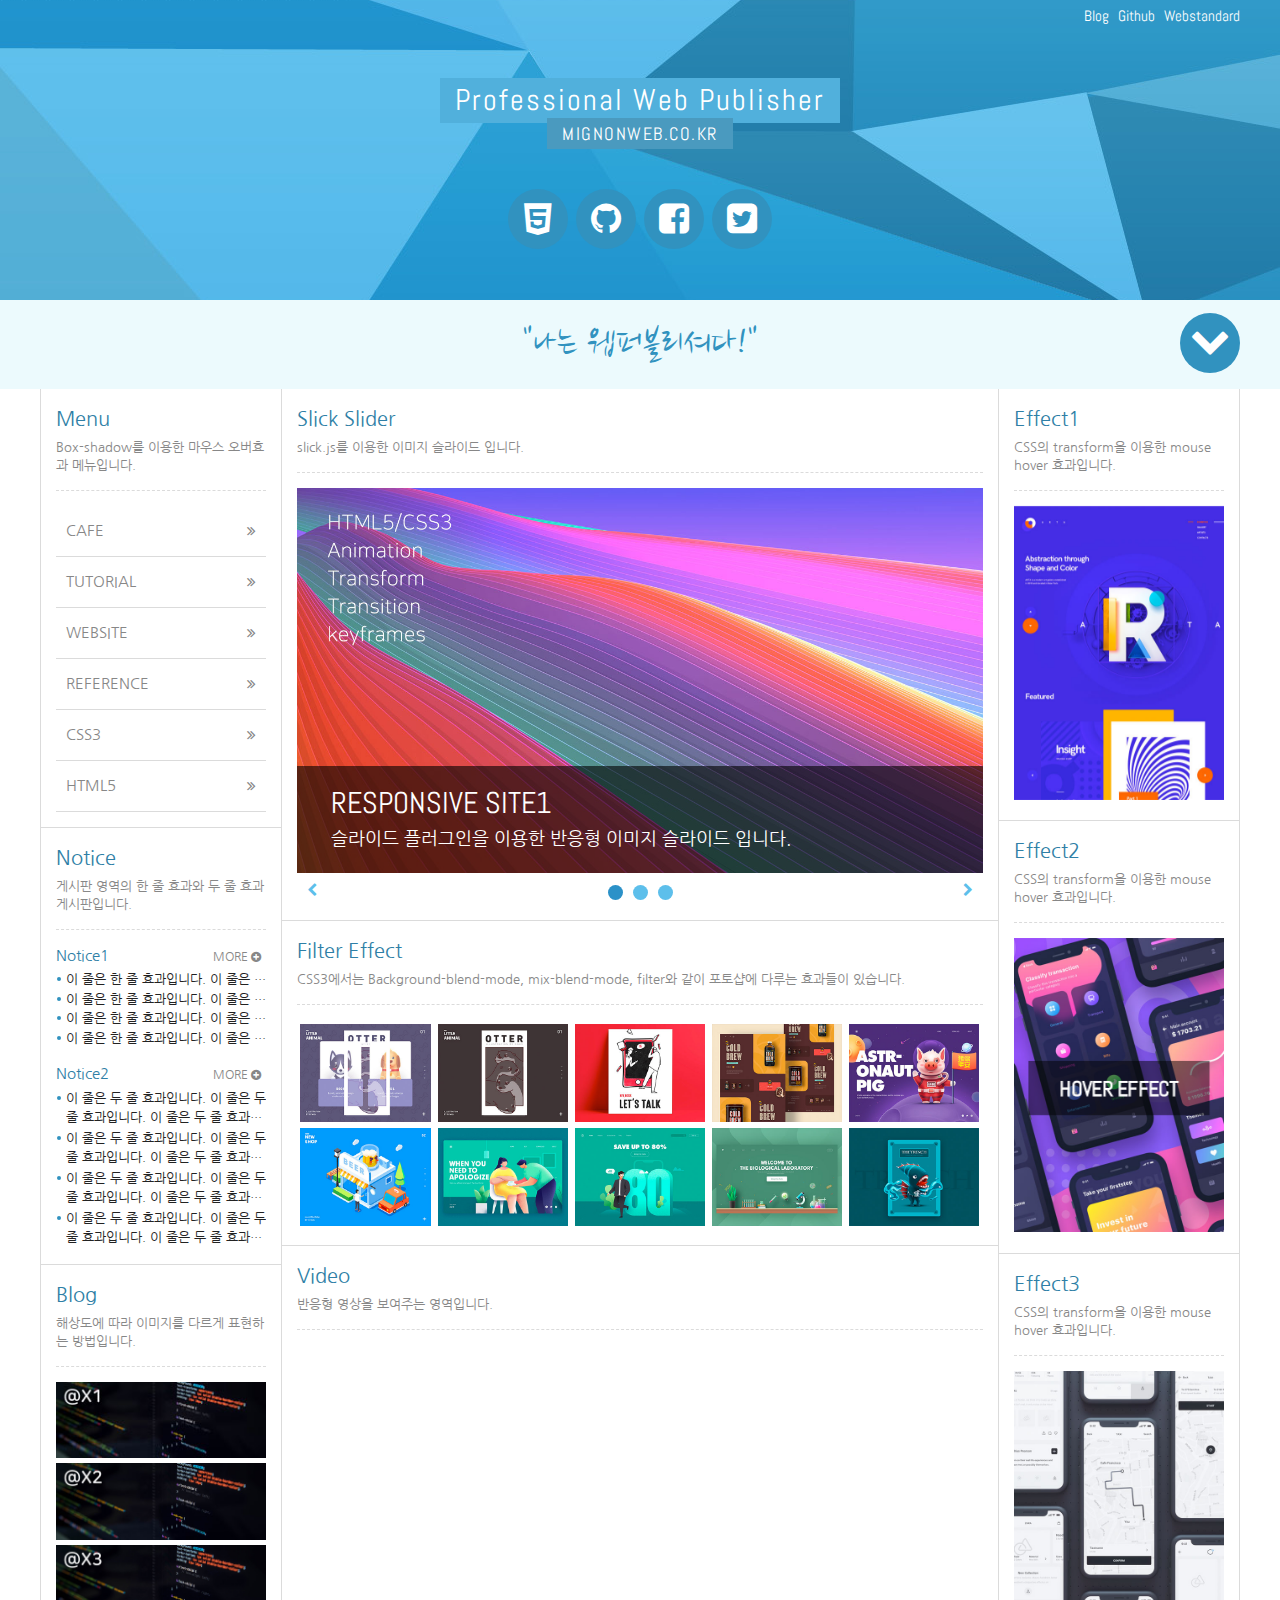
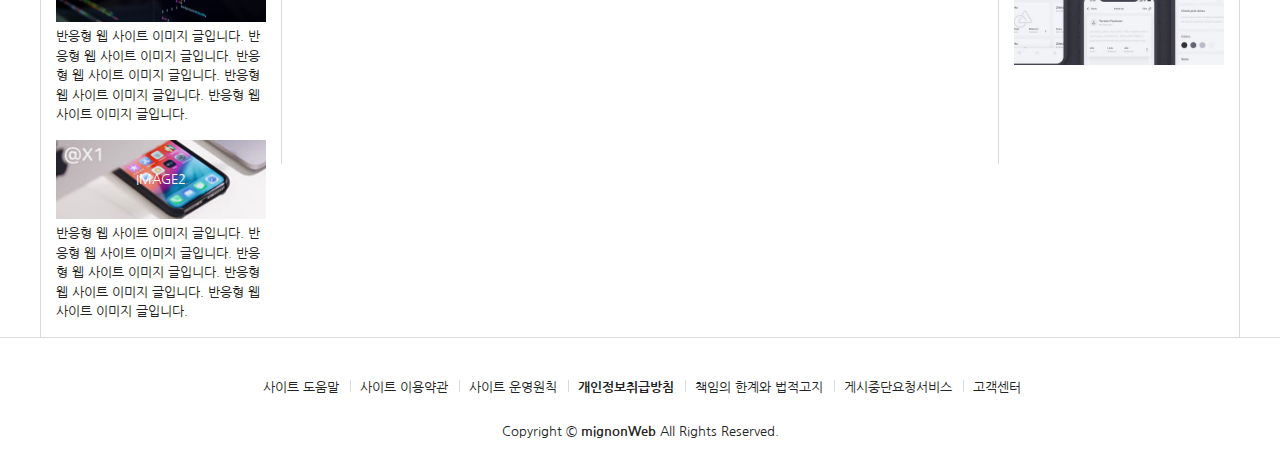
<file: index.html>
<!DOCTYPE html>
<html lang="ko">
<head>
    <meta charset="UTF-8">
    <meta name="viewport" content="user-scalable=no, initial-scale=1.0, maximum-scale=1.0, minimum-scale=1.0, width=device-width">
    <meta name="author" content="mignonWeb">
    <meta name="description" content="반응형 사이트 구축하기">
    <meta name="keywords" content="반응형사이트, 웹퍼블리셔, 웹개발자, 웹접근성, HTML5, mignonWeb, mignon, 프론트엔드">

    <!-- Facebook meta tags -->
    <meta property="og:type" content="article" />
    <meta property="og:title" content="반응형 사이트 만들기(title)" />
    <meta property="og:url" content="https://rkdalsdyd.github.io/responsiveWeb/index.html" />
    <meta property="og:image" content="https://rkdalsdyd.github.io/responsiveWeb/img/img02_s.jpg" />
    <meta property="og:site_name" content="반응형 사이트 만들기(site_name)" />
    <meta property="og:description" content="반응형 사이트 따라하기(description)" />

    <!-- twitter meta tags -->
    <meta name="twitter:card" content="summary_large_image" />
    <meta name="twitter:site" content="@webstoryboy" />
    <meta name="twitter:title" content="반응형 사이트 만들기(title)" />
    <meta name="twitter:description" content="반응형 사이트 만들기(description)." />
    <meta property="twitter:image" content="https://rkdalsdyd.github.io/responsiveWeb/img/img02_s.jpg" />

    <title>반응형 웹 사이트</title>

    <!-- CSS Style Setting -->
    <link rel="stylesheet" href="css/reset.css">
    <link rel="stylesheet" href="css/style.css">
    <link rel="stylesheet" href="css/font-awesome.css">
    <link rel="stylesheet" href="css/slick.css">
    <link rel="stylesheet" href="css/lightgallery.css">

    <!-- 파비콘 -->
    <link rel="shortcut icon" href="icon/favicon.ico">
    <link rel="apple-touch-icon-precomposed" href="icon/favicon-152.png">
    <link rel="icon" href="icon/favicon-64.png">
    <link rel="icon" href="icon/favicon-16.png" sizes="16x16"> 
    <link rel="icon" href="icon/favicon-32.png" sizes="32x32"> 
    <link rel="icon" href="icon/favicon-48.png" sizes="48x48"> 
    <link rel="icon" href="icon/favicon-64.png" sizes="64x64"> 
    <link rel="icon" href="icon/favicon-128.png" sizes="128x128">

    <!-- Fonts -->
    <link href="https://fonts.googleapis.com/css?family=Abel|Nanum+Gothic&display=swap" rel="stylesheet">
    <link href="https://fonts.googleapis.com/css?family=Nanum+Brush+Script&display=swap" rel="stylesheet">

    <!-- HTLM5shiv ie6~8 -->
    <!--[if lt IE 9]> 
        <script src="js/html5shiv.min.js"></script>
        <script type="text/javascript">
            alert("현재 당신이 보는 브라우저는 지원하지 않습니다. 최신 브라우저로 업데이트해주세요!");
        </script>
    <![endif]-->

</head>
<body>
    <div id="wrap">

        <!-- header -->
        <header id="header">
            <div class="container">
                <div class="row">
                    <div class="header">
                        <div class="header_nav">
                            <h1 class="ir_su">반응형 사이트</h1>
                            <ul>
                                <li><a href="#">Blog</a></li>
                                <li><a href="#">Github</a></li>
                                <li><a href="#">Webstandard</a></li>
                            </ul>
                        </div>
                        <!-- //header_nav -->

                        <div class="header_tit mt50">
                            <h1>Professional Web Publisher</h1>
                            <a href="#">mignonweb.co.kr</a>
                        </div>
                        <!-- //header_tit -->

                        <div class="header_icon mt40">
                            <ul>
                                <li><a href="#"><i class="fa fa-html5" aria-hidden="true"></i><span>HTML5</span></a></li>
                                <li><a href="#"><i class="fa fa-github" aria-hidden="true"></i><span>Github</span></a></li>
                                <li><a class="facebook_icon" href="#"><i class="fa fa-facebook-square" aria-hidden="true"></i><span>Facebook</span></a></li>
                                <li><a class="twitter_icon" href="#"><i class="fa fa-twitter-square" aria-hidden="true"></i><span>Twitter</span></a></li>
                            </ul>
                        </div>
                        <!-- //header_icon -->
                    </div>
                </div>
            </div>
        </header>
        <!-- //header -->

        <!-- main_nav -->
        <nav id="main_nav">
            <div class="container">
                <div class="row">
                    <div class="main_nav">
                        <h2 class="ir_su">반응형 사이트 전체 메뉴</h2>
                        <div>
                            <h3>HTML Reference</h3>
                            <ol>
                                <li><a href="#">HTML 태그(Tag)</a></li>
                                <li><a href="#">블록 요소/인라인 요소</a></li>
                                <li><a href="#">DTD 선언</a></li>
                                <li><a href="#">언어 속성 설정</a></li>
                                <li><a href="#">HTML &lt;title&gt;</a></li>
                                <li><a href="#">HTML &lt;meta&gt;</a></li>
                                <li><a href="#">특수문자</a></li>
                                <li><a href="#">하이퍼 링크</a></li>
                                <li><a href="#">HTML &lt;style&gt;</a></li>
                                <li><a href="#">HTML &lt;html&gt;</a></li>
                                <li><a href="#">HTML &lt;head&gt;</a></li>
                                <li><a href="#">HTML &lt;div&gt;</a></li>
                                <li><a href="#">HTML &lt;colgroup&gt;</a></li>
                                <li><a href="#">HTML &lt;caption&gt;</a></li>
                            </ol>
			            </div>
			            <div>
			                <h3>CSS Reference</h3>
                            <ol>
                                <li><a href="#">CSS 선택자</a></li>
                                <li><a href="#">CSS 단위</a></li>
                                <li><a href="#">CSS 색상</a></li>
                                <li><a href="#">CSS 선언 방법</a></li>
                                <li><a href="#">상대주소와 절대주소</a></li>
                                <li><a href="#">CSS float</a></li>
                                <li><a href="#">이미지 표현 방법</a></li>
                                <li><a href="#">이미지 스프라이트</a></li>
                                <li><a href="#">IR 효과</a></li>
                                <li><a href="#">이미지 최적화</a></li>
                                <li><a href="#">background-color</a></li>
                                <li><a href="#">border-style</a></li>
                                <li><a href="#">font-size</a></li>
                                <li><a href="#">text-align</a></li>
                            </ol>
			            </div>
                        <div>
                            <h3>Responsive</h3>
                            <ol>
                                <li><a href="#">반응형사이트</a></li>
                                <li><a href="#">미디어쿼리</a></li>
                                <li><a href="#">CSS3</a></li>
                                <li><a href="#">웹 접근성 연구소</a></li>
                                <li><a href="#">네이버 널리</a></li>
                                <li><a href="#">다음 다룸</a></li>
                                <li><a href="#">Webstandard</a></li>
                            </ol>
                        </div>
                    </div>
                </div>
            </div>
        </nav>
        <!-- //main_nav -->

        <!-- sub_title -->
        <article id="sub_title">
            <div class="container">
                <div class="row">
                    <div class="sub_title">
                        <h2 class="ir_su" >반응형 사이트 서브 타이틀</h2>
                        <h3>"나는 웹퍼블리셔다!"</h3>
                        <a class="nav_btn" href="#" title="전체 메뉴 펼치기">
                            <i class="fa fa-chevron-down" aria-hidden="true"></i>
                            <span class="ir_su">전체 메뉴 펼치기</span>
                        </a>
                    </div>
                </div>
            </div>
        </article>
        <!-- //sub_title -->

        <main>
            <!-- contents -->
            <section id="contents">
                <div class="container">
                    <div class="contents">
                        <h2 class="ir_su">반응형 사이트 컨텐츠</h2>
                        <section class="content_left">
                            <h3 class="ir_su">반응형 사이트 왼쪽 컨텐츠</h3>
                            <article class="column col1">
                                <h4 class="col_tit">Menu</h4>
                                <p class="col_desc">Box-shadow를 이용한 마우스 오버효과 메뉴입니다.</p>
                                
                                <!-- menu -->
                                <div class="menu">
                                    <ul>
                                        <li><a href="#">CAFE<span><i class="fa fa-angle-double-right" aria-hidden="true"></i></span></a></li>
                                        <li><a href="#">TUTORIAL<span><i class="fa fa-angle-double-right" aria-hidden="true"></i></span></a></li>
                                        <li><a href="#">WEBSITE<span><i class="fa fa-angle-double-right" aria-hidden="true"></i></span></a></li>
                                        <li><a href="#">REFERENCE<span><i class="fa fa-angle-double-right" aria-hidden="true"></i></span></a></li>
                                        <li><a href="#">CSS3<span><i class="fa fa-angle-double-right" aria-hidden="true"></i></span></a></li>
                                        <li><a href="#">HTML5<span><i class="fa fa-angle-double-right" aria-hidden="true"></i></span></a></li>
                                    </ul>
                                </div>
                                <!-- //menu -->
                            </article>
                            <!-- //col1 -->

                            <article class="column col2">
                                <h4 class="col_tit">Notice</h4>
                                <p class="col_desc">게시판 영역의 한 줄 효과와 두 줄 효과 게시판입니다.</p>
                                <div class="notice1 notice">
                                    <h5>Notice1</h5>
                                    <ul>
                                        <li><a href="#">이 줄은 한 줄 효과입니다. 이 줄은 한 줄 효과입니다.</a></li>
                                        <li><a href="#">이 줄은 한 줄 효과입니다. 이 줄은 한 줄 효과입니다.</a></li>
                                        <li><a href="#">이 줄은 한 줄 효과입니다. 이 줄은 한 줄 효과입니다.</a></li>
                                        <li><a href="#">이 줄은 한 줄 효과입니다. 이 줄은 한 줄 효과입니다.</a></li>
                                    </ul>
                                    <a class="more_btn" href="#" title="더 보기"><span class="more_txt">MORE </span><i class="fa fa-plus-circle" aria-hidden="true"></i></a>
                                </div>
                                <!-- //notice1 -->

                                <div class="notice2 notice mt15">
                                    <h5>Notice2</h5>
                                    <ul>
                                        <li><a href="#">이 줄은 두 줄 효과입니다. 이 줄은 두 줄 효과입니다. 이 줄은 두 줄 효과입니다. 이 줄은 두 줄 효과입니다. 이 줄은 두 줄 효과입니다. 이 줄은 두 줄 효과입니다.</a></li>
                                        <li><a href="#">이 줄은 두 줄 효과입니다. 이 줄은 두 줄 효과입니다. 이 줄은 두 줄 효과입니다. 이 줄은 두 줄 효과입니다. 이 줄은 두 줄 효과입니다. 이 줄은 두 줄 효과입니다.</a></li>
                                        <li><a href="#">이 줄은 두 줄 효과입니다. 이 줄은 두 줄 효과입니다. 이 줄은 두 줄 효과입니다. 이 줄은 두 줄 효과입니다. 이 줄은 두 줄 효과입니다. 이 줄은 두 줄 효과입니다.</a></li>
                                        <li><a href="#">이 줄은 두 줄 효과입니다. 이 줄은 두 줄 효과입니다. 이 줄은 두 줄 효과입니다. 이 줄은 두 줄 효과입니다. 이 줄은 두 줄 효과입니다. 이 줄은 두 줄 효과입니다.</a></li>
                                    </ul>
                                    <a class="more_btn" href="#" title="더 보기"><span class="more_txt">MORE </span><i class="fa fa-plus-circle" aria-hidden="true"></i></a>
                                </div>
                                <!-- //notice2 -->

                            </article>
                            <!-- //col2 -->

                            <article class="column col3">
                                <h4 class="col_tit">Blog</h4>
                                <p class="col_desc">해상도에 따라 이미지를 다르게 표현하는 방법입니다.</p>

                                <div class="blog1">
                                    <h5 class="ir_su">image1</h5>
                                    <figure>
                                        <img src="img/blog3_@1.jpg" class="img_normal" alt="normal image">
                                        <img src="img/blog3_@2.jpg" class="img_retina2" alt="retina x2 image">
                                        <img src="img/blog3_@3.jpg" class="img_retina3" alt="retina x3 image">
                                        <!--
                                        <img src="img/blog3_@1.jpg" srcset="img/blog3_@1.jpg 1x, img/blog3_@2.jpg 2x, img/blog3_@3.jpg 3x" alt="image">
                                        -->
                                        <figcaption>반응형 웹 사이트 이미지 글입니다. 반응형 웹 사이트 이미지 글입니다. 반응형 웹 사이트 이미지 글입니다. 반응형 웹 사이트 이미지 글입니다. 반응형 웹 사이트 이미지 글입니다.</figcaption>
                                    </figure>
                                </div>
                                <!-- //blog 1 -->

                                <div class="blog2 mt15">
                                    <div class="img_retina">
                                        <h5>image2</h5>
                                    </div>
                                    <p>반응형 웹 사이트 이미지 글입니다. 반응형 웹 사이트 이미지 글입니다. 반응형 웹 사이트 이미지 글입니다. 반응형 웹 사이트 이미지 글입니다. 반응형 웹 사이트 이미지 글입니다.</p>
                                    <!--
                                    <figure>
                                        <img src="img/blog2_@1.jpg" srcset="img/blog2_@1.jpg 1x, img/blog2_@2.jpg 2x" class="img_normal" alt="normal image">
                                        <figcaption>반응형 웹 사이트 이미지 글입니다. 반응형 웹 사이트 이미지 글입니다. 반응형 웹 사이트 이미지 글입니다. 반응형 웹 사이트 이미지 글입니다. 반응형 웹 사이트 이미지 글입니다.</figcaption>
                                    </figure>
                                    -->
                                </div>
                                <!-- //blog 2 -->

                            </article>
                            <!-- //col3 -->

                        </section>
                        <!-- //content_left -->

                        <section class="content_center">
                            <h3 class="ir_su">반응형 사이트 가운데 컨텐츠</h3>
                            <article class="column col1">
                                <h4 class="col_tit">Slick Slider</h4>
                                <p class="col_desc">slick.js를 이용한 이미지 슬라이드 입니다.</p>

                                <!-- img_slider -->
                                <div class="img_slider">
                                    <div>
                                        <figure>
                                            <img src="img/slider001.jpg" alt="slider_image1">
                                            <figcaption class="slider_img_desc">
                                                <em>Responsive Site1</em>
                                                <p>슬라이드 플러그인을 이용한 반응형 이미지 슬라이드 입니다.</p>
                                            </figcaption>
                                        </figure>
                                    </div>

                                    <div>
                                        <figure>
                                            <img src="img/slider001.jpg" alt="slider_image2">
                                            <figcaption class="slider_img_desc">
                                                <em>Responsive Site2</em>
                                                <p>슬라이드 플러그인을 이용한 반응형 이미지 슬라이드 입니다.</p>
                                            </figcaption>
                                        </figure>
                                    </div>

                                    <div>
                                        <figure>
                                            <img src="img/slider001.jpg" alt="slider_image3">
                                            <figcaption class="slider_img_desc">
                                                <em>Responsive Site3</em>
                                                <p>슬라이드 플러그인을 이용한 반응형 이미지 슬라이드 입니다.</p>
                                            </figcaption>
                                        </figure>
                                    </div>
                                </div>
                                <!-- //img_slider -->
                            </article>
                            <!-- //col1 -->

                            <article class="column col2">
                                <h4 class="col_tit">Filter Effect</h4>
						        <p class="col_desc">CSS3에서는 Background-blend-mode, mix-blend-mode, filter와 같이 포토샵에 다루는 효과들이 있습니다.</p>
                                
                                <!-- lightbox -->
                                <div class="lightbox square clearfix">
                                    <a href="img/light01_s.jpg"><img src="img/light01.jpg" alt="이미지1"><em>blur</em></a>
                                    <a href="img/light02_s.jpg"><img src="img/light02.jpg" alt="이미지2"><em>brightness</em></a>
                                    <a href="img/light03_s.jpg"><img src="img/light03.jpg" alt="이미지3"><em>contrast</em></a>
                                    <a href="img/light04_s.jpg"><img src="img/light04.jpg" alt="이미지4"><em>grayscale</em></a>
                                    <a href="img/light05_s.jpg"><img src="img/light05.jpg" alt="이미지5"><em>hue-rotate</em></a>
                                    <a href="img/light06_s.jpg"><img src="img/light06.jpg" alt="이미지6"><em>invert</em></a>
                                    <a href="img/light07_s.jpg"><img src="img/light07.jpg" alt="이미지7"><em>opacity</em></a>
                                    <a href="img/light08_s.jpg"><img src="img/light08.jpg" alt="이미지8"><em>saturate</em></a>
                                    <a href="img/light09_s.jpg"><img src="img/light09.jpg" alt="이미지9"><em>sepia</em></a>
                                    <a href="img/light10_s.jpg"><img src="img/light10.jpg" alt="이미지10"><em>Mix</em></a>
                                </div>
                                <!--//lightbox -->
                            </article>
                            <!-- //col2 -->

                            <article class="column col3">
                                <h4 class="col_tit">Video</h4>
                                <p class="col_desc">반응형 영상을 보여주는 영역입니다.</p>
                                <!-- video -->
                                <!--
                                <video autoplay="autoplay" controls="controls" loop="loop">
                                    <source src="video/video.mp4" type="video/mp4">
                                </video>
                                -->
                                <div class="video">
                                    <iframe src="https://www.youtube.com/embed/yfS6FnER1pg" frameborder="0" allow="accelerometer; autoplay; encrypted-media; gyroscope; picture-in-picture" allowfullscreen></iframe>
                                </div>
                                <!--//video -->
                            </article>
                            <!-- //col3 -->

                        </section>
                        <!-- //content_center -->
                        
                        <section class="content_right">
                            <h3 class="ir_su">반응형 사이트 오른쪽 컨텐츠</h3>
                            <article class="column col1">
                                <h4 class="col_tit">Effect1</h4>
                                <p class="col_desc">CSS의 transform을 이용한 mouse hover 효과입니다.</p>
                                
                                <!-- side1 -->
                                <div class="side1">
                                    <figure class="front">
                                        <img src="img/side1.jpg" alt="이미지1">
                                    </figure>
                                    <div class="back">
                                        <i class="fa fa-heart" aria-hidden="true"></i>
                                    </div>
                                </div>
                                <!-- //side1 -->
                            </article>
                            <!-- //col1 -->
    
                            <article class="column col2">
                                <h4 class="col_tit">Effect2</h4>
                                <p class="col_desc">CSS의 transform을 이용한 mouse hover 효과입니다.</p>

                                <!-- side2 -->
                                <div class="side2">
                                    <figure class="front">
                                        <img src="img/side2.jpg" alt="이미지2">
                                        <figcaption>Hover Effect</figcaption>
                                    </figure>
                                    <div class="back">
                                        <img src="img/side4.jpg" alt="이미지2_back">
                                        <figcaption>Hover Effect</figcaption>
                                    </div>
                                </div>
                                <!-- //side2 -->
                             </article>
                            <!-- //col2 -->
    
                            <article class="column col3">
                                <h4 class="col_tit">Effect3</h4>
                                <p class="col_desc">CSS의 transform을 이용한 mouse hover 효과입니다.</p>

                                <!-- side3 -->
                                <div class="side3">
                                    <figure>
                                        <img src="img/side3.jpg" alt="이미지3">
                                        <figcaption><span>Hover<br>Effect</span></figcaption>
                                    </figure>
                                </div>
                                <!-- //side3 -->
                            </article>
                            <!-- //col3 -->

                        </section>
                        <!-- //content_right -->

                    </div>
                </div>
            </section>
            <!-- //contents -->
        </main>
        <footer id="footer">
            <div class="container">
                <div class="row">
                    <div class="footer">
                        <h2 class="ir_su">반응형 사이트 푸터</h2>
                        <ul>
                            <li><a href="#">사이트 도움말</a></li>
                            <li><a href="#">사이트 이용약관</a></li>
                            <li><a href="#">사이트 운영원칙</a></li>
                            <li><a href="#"><strong>개인정보취급방침</strong></a></li>
                            <li><a href="#">책임의 한계와 법적고지</a></li>
                            <li><a href="#">게시중단요청서비스</a></li>
                            <li><a href="#">고객센터</a></li>
                        </ul>
                        <address>
                            Copyright ©
                            <a href="http://mignonWeb.co.kr"><strong>mignonWeb</strong></a>
                            All Rights Reserved.
                        </address>
                    </div>
                </div>
                
            </div>
        </footer>
    </div>

    <!-- JavaScript Libraries -->
    <script src="js/jquery.min_1.12.4.js"></script>
    <script src="js/modernizr-custom.js"></script>
    <script src="js/slick.min.js"></script>
    <script src="js/lightgallery.min.js"></script>

    <!-- Javascript -->
    <script>
        /* facebook, twitter 연동 */
        //http://www.facebook.com/sharer.php?u={페이지제목}&t={페이지링크}
        //http://twitter.com/intent/tweet?text={페이지제목}&url={페이지링크}
        //https://share.naver.com/web/shareView.nhn?url={페이지링크}&title={페이지제목}
        //https://plus.google.com/share?url={페이지링크}&t={페이지제목}
        $('.facebook_icon').on('click', (event)=>{
            event.preventDefault();
            window.open('https://www.facebook.com/sharer/sharer.php?u=' +encodeURIComponent(document.URL)+'&t='+encodeURIComponent(document.title), 'facebooksharedialog', 'menubar=no, toolbar=no, resizable=yes, scrollbars=yes, height=300, width=600'); 
        });
        $('.twitter_icon').on('click',(event)=>{
            event.preventDefault();
            window.open('https://twitter.com/intent/tweet?text=[%EA%B3%B5%EC%9C%A0]%20' +encodeURIComponent(document.URL)+'%20-%20'+encodeURIComponent(document.title), 'twittersharedialog', 'menubar=no, toolbar=no, resizable=yes, scrollbars=yes, height=300, width=600');
        });

        /* img_slider - slick.js  */
        $('.img_slider').slick({
            infinite: true,
            autoplay: true,
            autoplaySpeed: 3000,
            slidesToshow: 1,
            slidesToScroll: 1,
            arrows: true,
            dots: true,
            responsive: [
                {
                    breakpoint: 768,
                    settings: {
                        autoplay: false
                    }
                }
            ]
        });

        /* lightbox - lightGallery.js */
        $('.lightbox').lightGallery({});

        /* nav 접기 / 펼치기 */
        $('.nav_btn').on('click', function(event){
            event.preventDefault();
            $('.main_nav').slideToggle();
            let btn = $(this).toggleClass("open");
            if(btn.hasClass("open")){
                btn.find('i').removeClass('fa-chevron-down').addClass('fa-chevron-up');
            } else {
                btn.find('i').removeClass('fa-chevron-up').addClass('fa-chevron-down');
            }
        });

        $(window).resize(function(){
            let wWidth = $(window).width();
            if(wWidth < 600){
                $(".main_nav").removeAttr('style');
            }
        });
    </script>
</body>
</html>
</file>
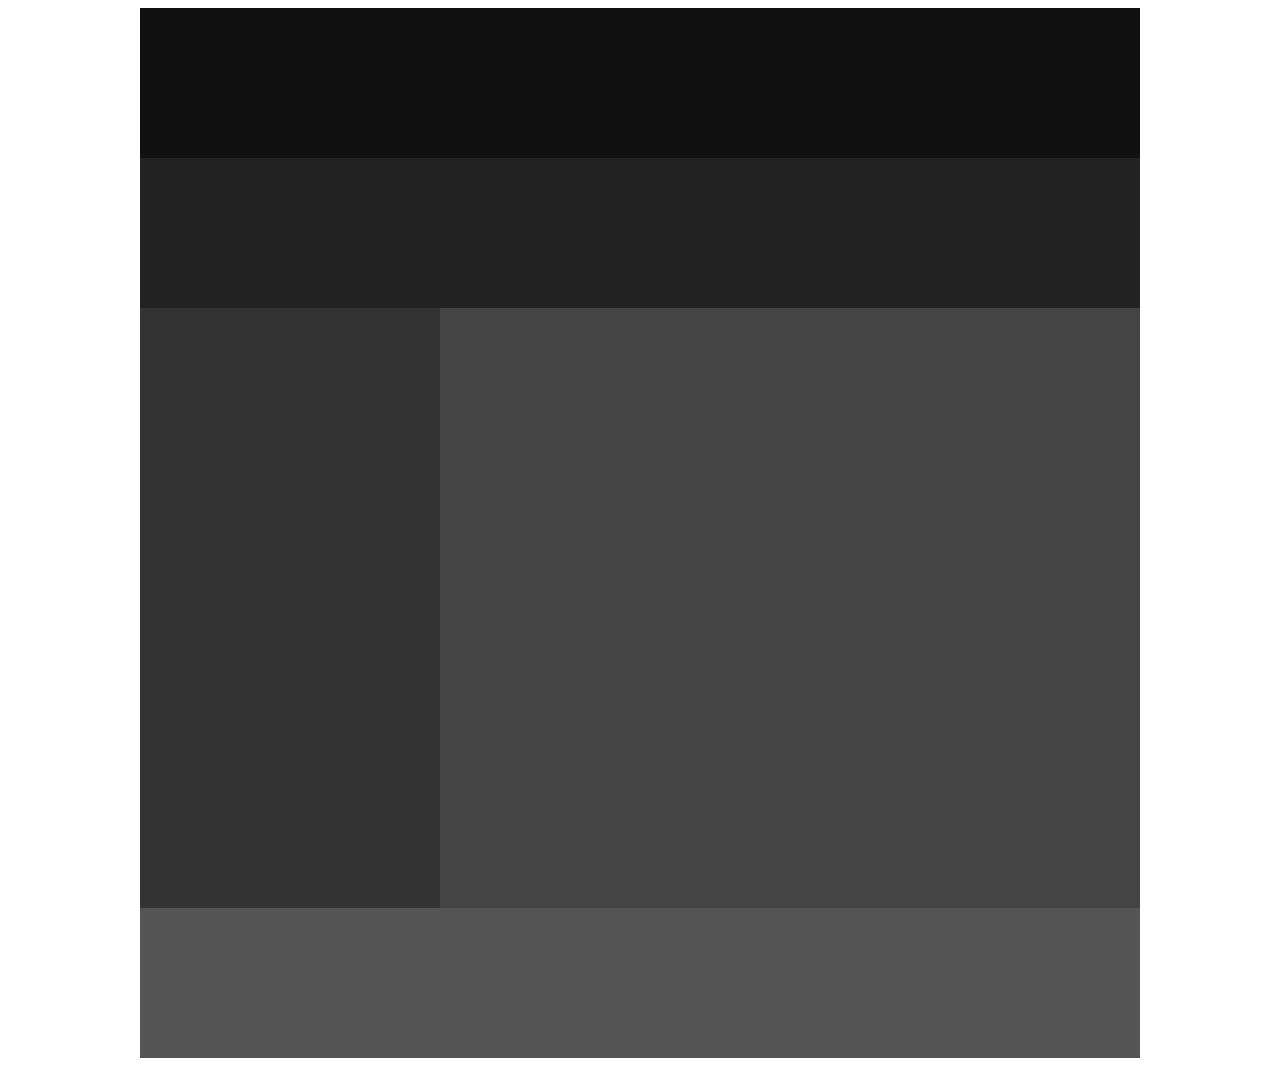
<file: layout_practice/layout1.html>
<!DOCTYPE html>
<html lang="ko">
<head>
    <meta charset="UTF-8">
    <title>Document</title>
    <style>
        #wrap {width: 1000px; margin: 0 auto;}
        header {width: 100%; height: 150px; background: #111;}
        nav {width: 100%; height: 150px; background: #222;}
        aside {float: left; width: 300px; height: 600px; background: #333;}
        section {float: left; width: 700px; height: 600px; background: #444;}
        footer {clear: both; width: 100%; height: 150px; background: #555;}
    </style>
</head>
<body>
    <div id="wrap">
        <header></header>
        <nav></nav>
        <aside></aside>
        <section></section>
        <footer></footer>
    </div>
</body>
</html>
</file>
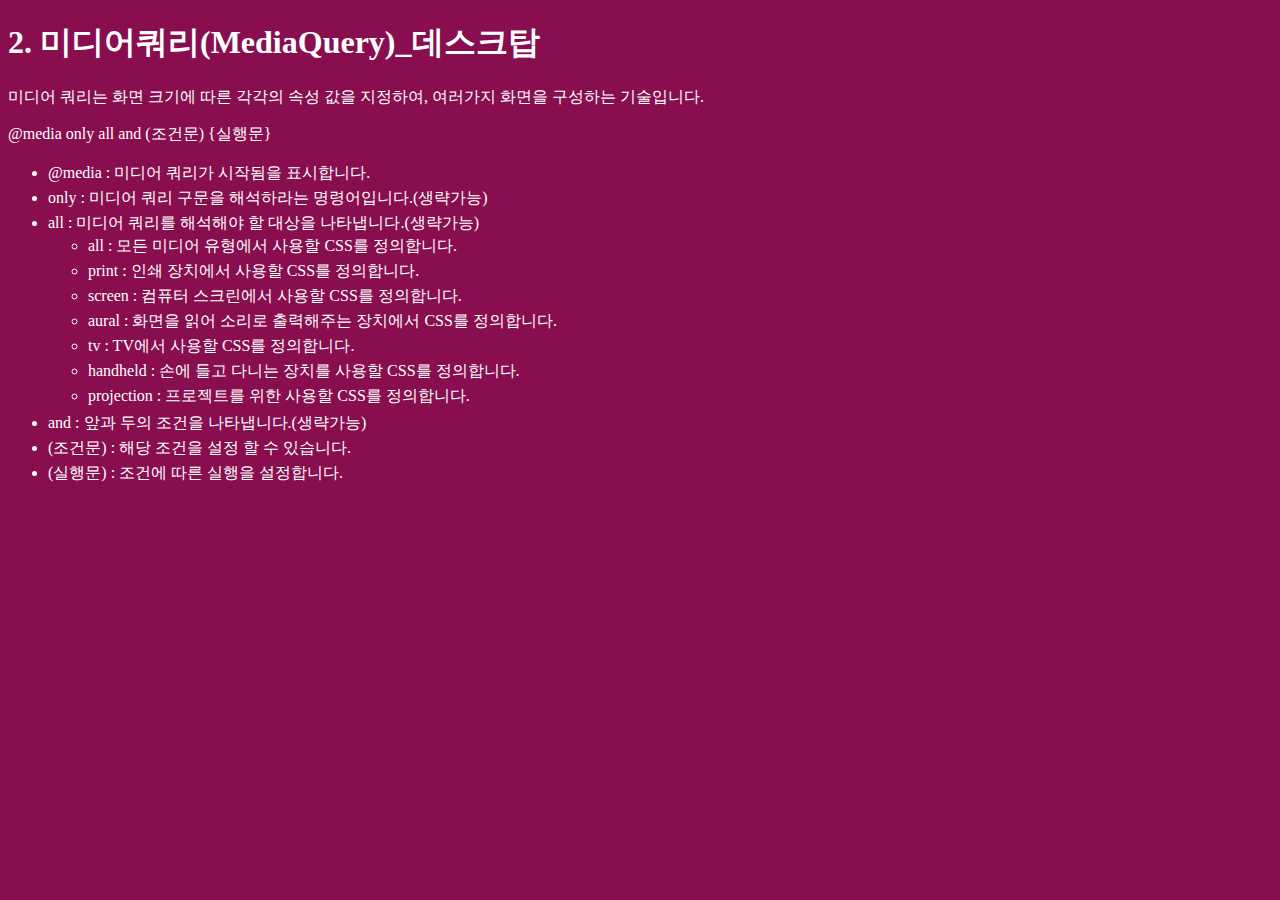
<file: layout_practice/layout2.html>
<!DOCTYPE html>
<html lang="ko">
<head>
    <meta charset="UTF-8">
    <title>Layout</title>
    <style>
        li {padding: 2px 0;}
        body {background: #b71c1c; color: #fff;}
        h1::before {content: '1. ';}
        h1::after {content: '_기본';}
        @media (max-width: 1280px) {
            body {background: #880e4f;}
            h1::before {content: '2. ';}
            h1::after {content: '_데스크탑';}            
        }
        @media (max-width: 1024px) {
            body {background: #4a148c;}
            h1::before {content: '3. ';}
            h1::after {content: '_데스크탑';}            
        }
        @media (max-width: 960px) {
            body {background: #311b92;}
            h1::before {content: '4. ';}
            h1::after {content: '_노트북';}            
        }
        @media (max-width: 768px) {
            body {background: #4a148c;}
            h1::before {content: '5. ';}
            h1::after {content: '_테블릿';}            
        }
        @media (max-width: 576px) {
            body {background: #004D40;}
            h1::before {content: '6. ';}
            h1::after {content: '_모바일';}            
        }
    </style>
</head>
<body>
    <h1>미디어쿼리(MediaQuery)</h1>
	<p>미디어 쿼리는 화면 크기에 따른 각각의 속성 값을 지정하여, 여러가지 화면을 구성하는 기술입니다.</p>
    <p>@media only all and (조건문) {실행문}</p>
    <ul>
        <li>@media : 미디어 쿼리가 시작됨을 표시합니다.</li>
        <li>only :  미디어 쿼리 구문을 해석하라는 명령어입니다.(생략가능)</li>
        <li>all : 미디어 쿼리를 해석해야 할 대상을 나타냅니다.(생략가능)
            <ul>
                <li>all : 모든 미디어 유형에서 사용할 CSS를 정의합니다.</li>
                <li>print : 인쇄 장치에서 사용할 CSS를 정의합니다.</li>
                <li>screen : 컴퓨터 스크린에서 사용할 CSS를 정의합니다.</li>
                <li>aural : 화면을 읽어 소리로 출력해주는 장치에서 CSS를 정의합니다.</li>
                <li>tv : TV에서 사용할 CSS를 정의합니다.</li>
                <li>handheld : 손에 들고 다니는 장치를 사용할 CSS를 정의합니다.</li>
                <li>projection : 프로젝트를 위한 사용할 CSS를 정의합니다.</li>
            </ul>
        </li>
        <li>and : 앞과 두의 조건을 나타냅니다.(생략가능)</li>
        <li>(조건문) : 해당 조건을 설정 할 수 있습니다.</li>
        <li>(실행문) : 조건에 따른 실행을 설정합니다.</li>
    </ul>
</body>
</html>
</file>
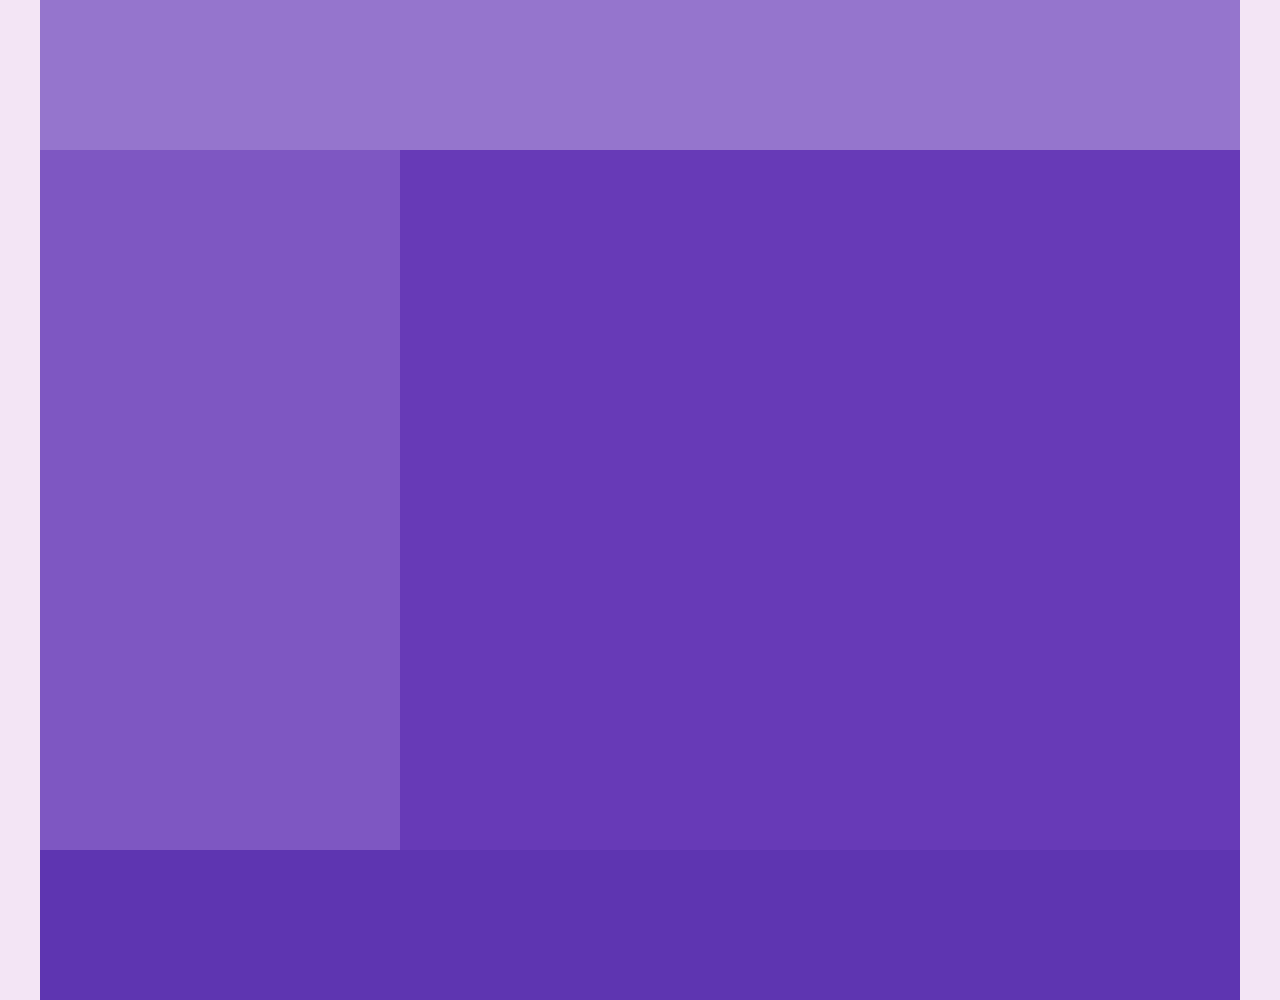
<file: layout_practice/layout3.html>
<!DOCTYPE html>
<html lang="ko">
<head>
    <meta charset="UTF-8">
    <title>Layout3</title>
    <style>
        * {padding: 0; margin: 0;}
        body {background: #f3e5f5;}
        #wrap {width: 1200px; margin: 0 auto;}
        header {width: 100%; height: 150px; background: #9575cd;}
        aside {float:left; width: 30%; height: 700px; background: #7e57c2;}
        section {float: left; width: 70%; height: 700px; background: #673ab7;}
        footer {clear: both; width: 100%; height: 150px; background: #5e35b1;}

        /* 화면 너비 0~1200px */
        @media (max-width: 1220px){
            #wrap {width: 95%;}
        }

        /* 화면 너비 0~768px */
        @media (max-width: 768px){
            #wrap {width: 100%;}
        }

        /* 화면 너비 0~480px */
        @media (max-width: 480px){
            #wrap {width: 100%;}
            header {height: 300px;}
            aside {float: none; width: 100%;}
            section {float: none; width: 100%;}
            footer {height: 300px;}
        }
    </style>
</head>
<body>
    <div id="wrap">
        <header></header>
        <aside></aside>
        <section></section>
        <footer></footer>
    </div>
</body>
</html>
</file>
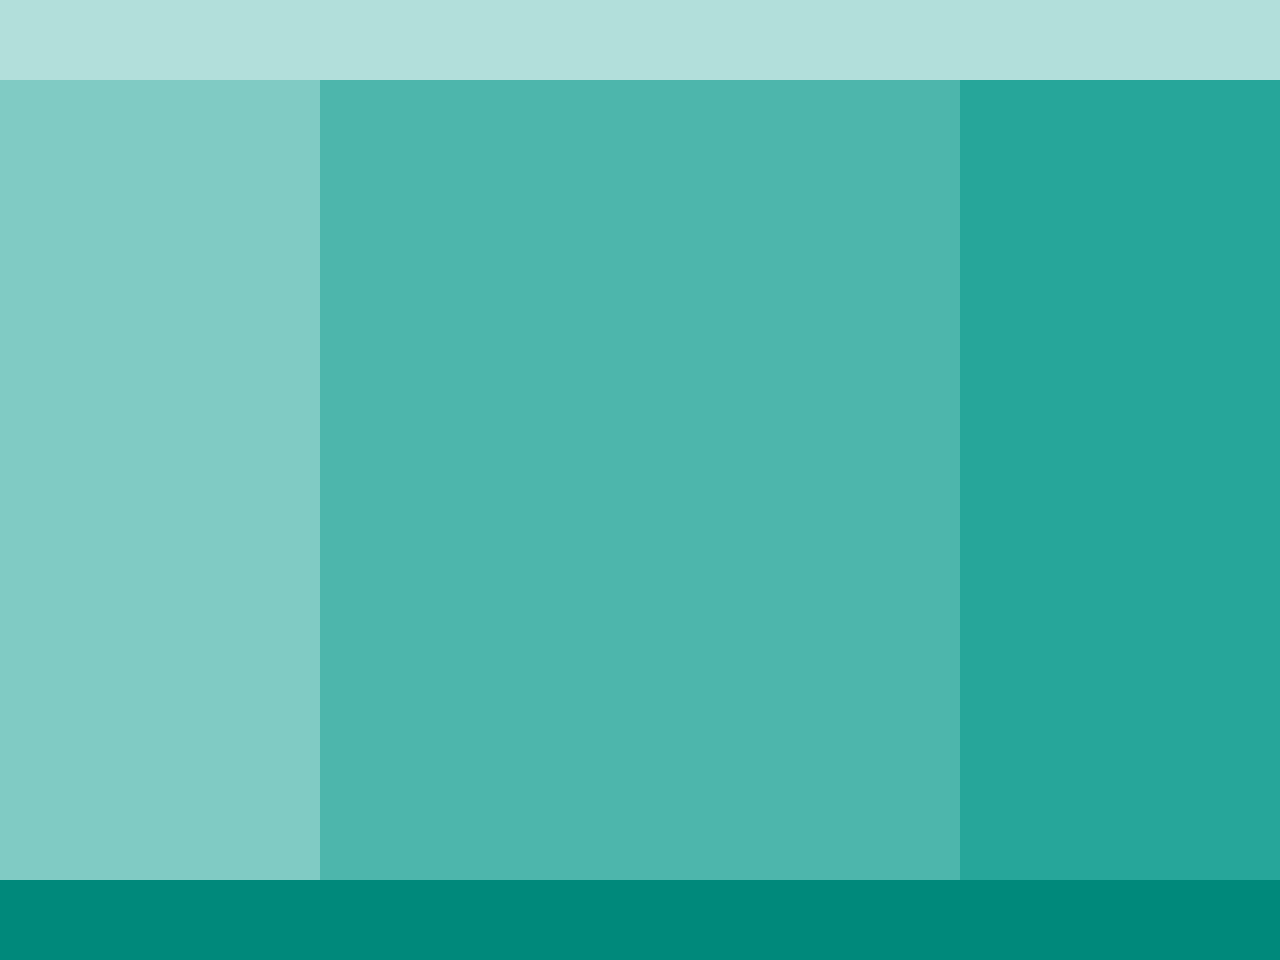
<file: layout_practice/layout4.html>
<!DOCTYPE html>
<html lang="ko">
<head>
    <meta charset="UTF-8">
    <title>Layout4</title>
    <style>
        * {padding: 0; margin: 0;}
        #wrap {width: 100%;}
        header {width: 100%; height: 80px; background: #B2DFDB;}
        aside {float: left; width: 25%; height: 800px; background: #80CBC4;}
        section {float: left; width: 50%; height: 800px; background: #4DB6AC;}
        article {float: left; width: 25%; height: 800px; background: #26A69A;}
        footer {clear: both; width: 100%; height: 80px; background: #00897B;}

        /* 화면너비 0 ~ 1200px */
        @media (max-width: 1220px){
            header {height: 150px;}
            aside {width: 35%; height: 500px;}
            section {width: 65%; height: 500px;}
            article {/*float: none; clear: both;*/ width: 100%; height: 200px;}
            footer {height: 150px;}
        }

        /* 화면너비 0 ~ 768px */
        @media (max-width: 768px){
            header {height: 200px;}
            aside {width: 100%; height: 400px;}
            section {/*float: none; clear: both;*/ width: 100%; height: 400px;}
            article {height: 200px;}
            footer {height: 200px;}
        }

        /* 화면너비 0 ~ 480px */
        @media (max-width: 480px){
            header {height: 300px;}
            aside {height: 350px;}
            section {height: 350px;}
            article {height: 350px;}
            footer {height: 250px;}
        }
    </style>
</head>
<body>
    <div id="wrap">
        <header></header>
        <aside></aside>
        <section></section>
        <article></article>
        <footer></footer>
    </div>
</body>
</html>
</file>
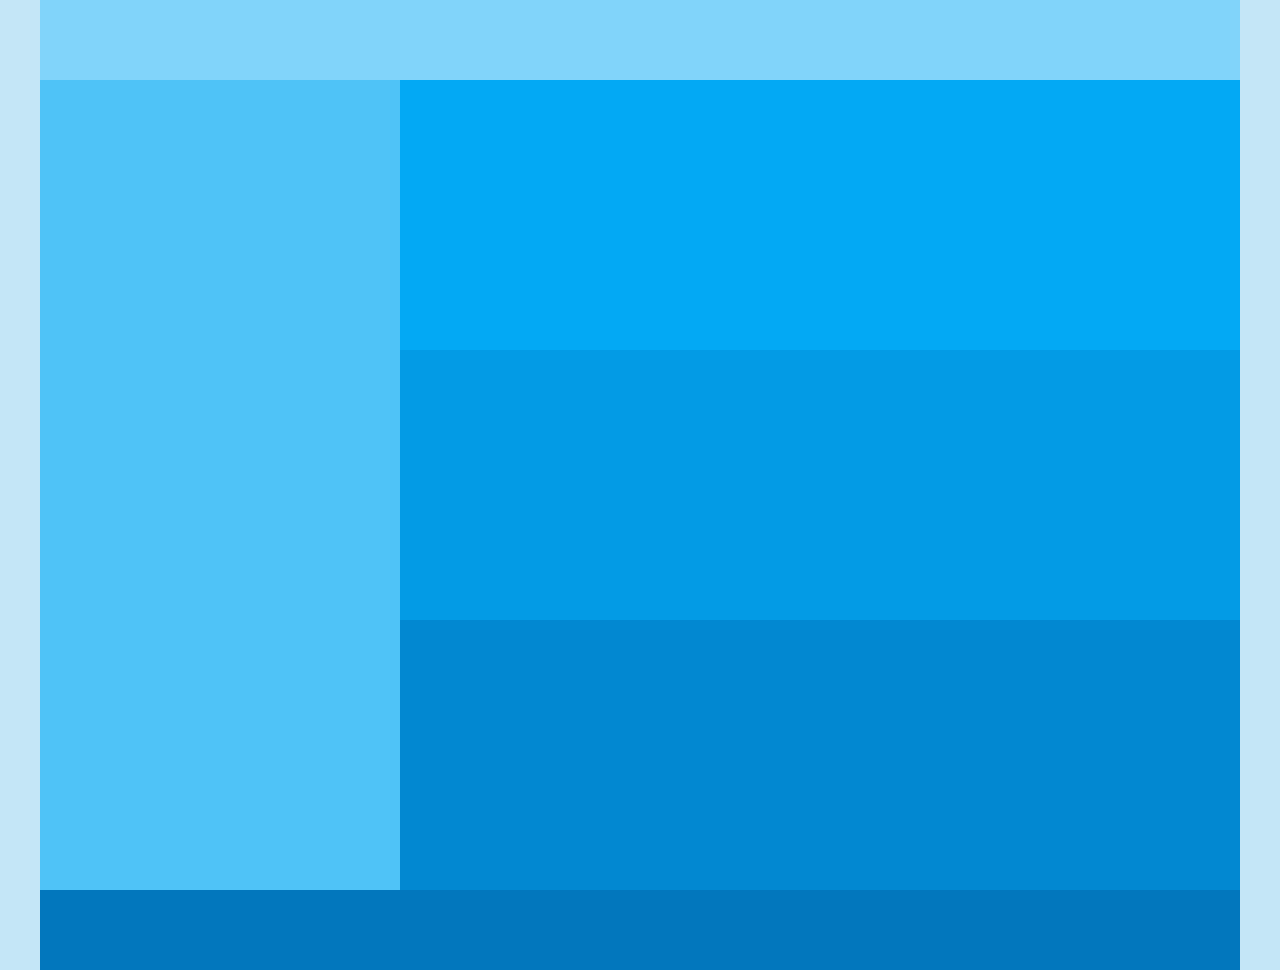
<file: layout_practice/layout5.html>
<!DOCTYPE html>
<html lang="ko">    
<head>
    <meta charset="UTF-8">
    <title>Layout5</title>
    <style>
        * {padding: 0; margin: 0;}
        body {background: rgb(196, 230, 247);}
        #wrap {width: 1200px; margin: 0 auto;}
        .header {width: 100%; height: 80px; background: #81D4FA;}
        .nav {float: left; width: 30%; height: 810px; background: #4FC3F7;}
        .section {}
        .section article.art1 {float: left; width: 70%; height: 270px; background: #03A9F4;}
        .section article.art2 {float: left; width: 70%; height: 270px; background: #039BE5;}
        .section article.art3 {float: left; width: 70%; height: 270px; background: #0288D1;}
        .footer {clear: both; width: 100%; height: 80px; background: #0277BD;}

        /* 화면 너비 0 ~ 1200px */
        @media (max-width: 1220px){
            #wrap {width: 100%;}
            .header {height: 150px;}
            .section article.art1 {height: 405px;}
            .section article.art2 {height: 405px;}
            .section article.art3 {width: 100%; height: 300px;}
        }

        /* 화면 너비 0 ~ 1024px */
        @media (max-width: 1024px){
            .header {height: 200px;}
            .nav {width: 100%; height: 200px;}
            .section article.art1 {width: 50%; height: 450px;}
            .section article.art2 {width: 50%; height: 450px;}
            .section article.art3 {height: 300px;}
        }

        /* 화면 너비 0 ~ 768px */
        @media (max-width: 768px){
            .header {height: 250px;}
            .nav {height: 400px;}
            .section article.art1 {width: 100%; height: 450px;}
            .section article.art2 {width: 100%; height: 450px;}
            .section article.art3 {display: none;}
            .footer {height: 150px;}
        }
    </style>
</head>
<body>
    <div id="wrap">
        <header class="header"></header>
        <nav class="nav"></nav>
        <section class="section">
            <article class="art1"></article>
            <article class="art2"></article>
            <article class="art3"></article>
        </section>
        <footer class="footer"></footer>
    </div>
</body>
</html>
</file>
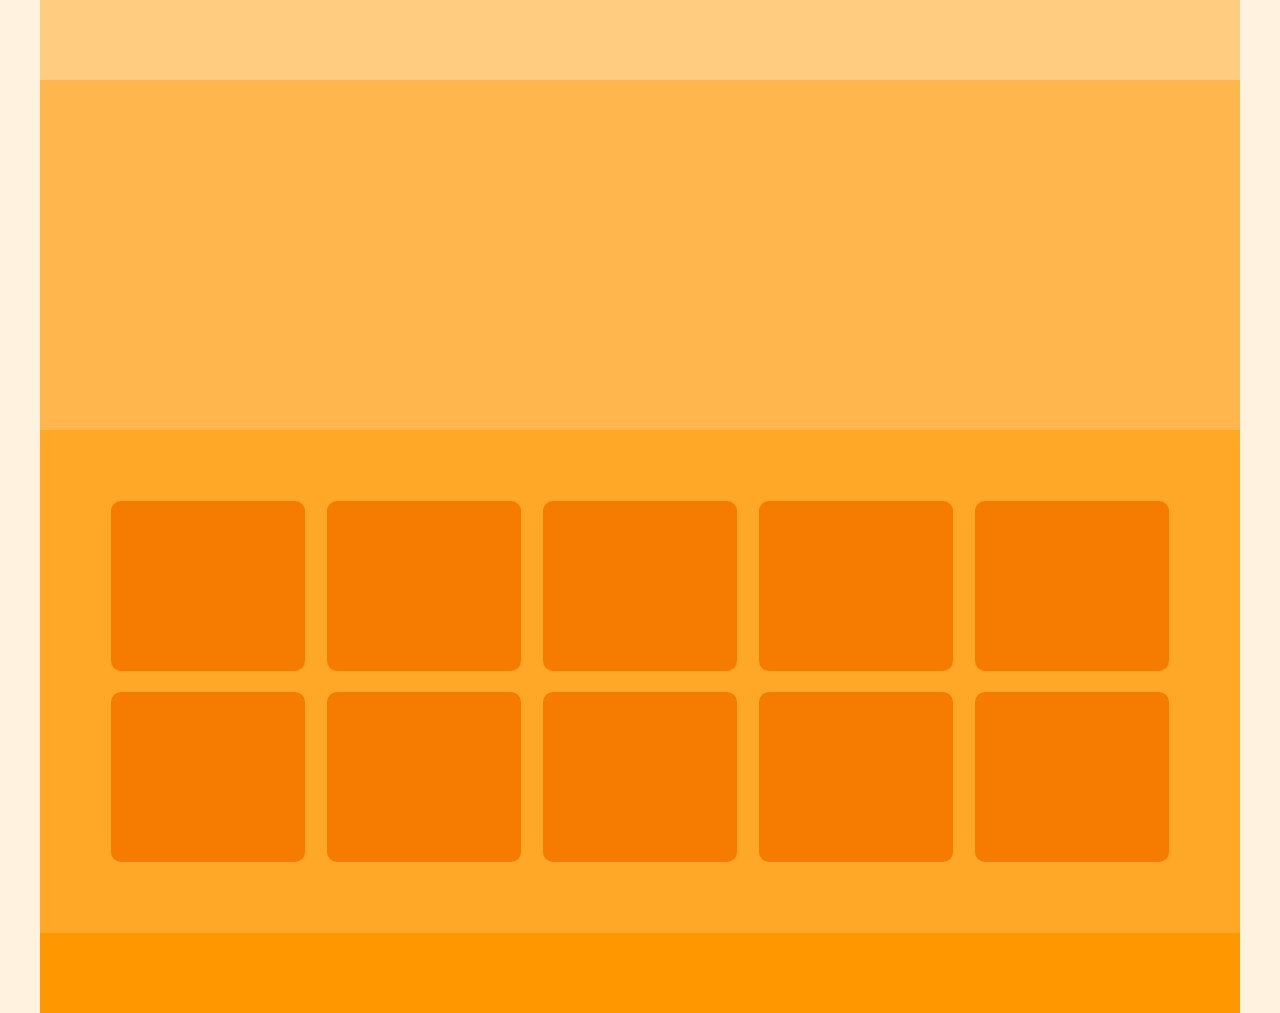
<file: layout_practice/layout6.html>
<!DOCTYPE html>
<html lang="ko">
<head>
    <meta charset="UTF-8">
    <title>Layout6</title>
    <style>
        * {margin: 0; padding: 0;}
        body {background: #FFF3E0;}
        #wrap {width: 1200px; margin: 0 auto;}
        .header {width: 100%; height: 80px; background: #FFCC80;}
        .banner {width: 100%; height: 350px; background: #FFB74D;}
        .contents {overflow: hidden; width: 90%; padding: 5%; background: #FFA726;}
        .contents>div {float: left; width: 18%; margin: 1%; height: 170px; background: #F57C00; border-radius: 10px;}
        .footer {width: 100%; height: 80px; background: #FF9800;}

        /* 화면 너비 0 ~ 1200px */
        @media (max-width: 1220px){
            #wrap {width: 100%;}
            .contents>div {width: 23%;}
            .contents>div:nth-child(5n) {display: none;}
        }

        /* 화면 너비 0 ~ 1024px */
        @media (max-width: 1024px){
            .contents>div {width: 31%;}
            .contents>div:nth-child(5) {display: block;}
        }

        /* 화면 너비 0 ~ 768px */
        @media (max-width: 768px){
            .contents>div {width: 46%;}
            .contents>div:nth-child(10) {display: block;}
        }
        
    </style>
</head>
<body>
    <div id="wrap">
        <header class="header"></header>
        <article class="banner"></article>
        <section class="contents">
            <div></div>
            <div></div>
            <div></div>
            <div></div>
            <div></div>
            <div></div>
            <div></div>
            <div></div>
            <div></div>
            <div></div>
        </section>
        <footer class="footer"></footer>
    </div>
</body>
</html>
</file>
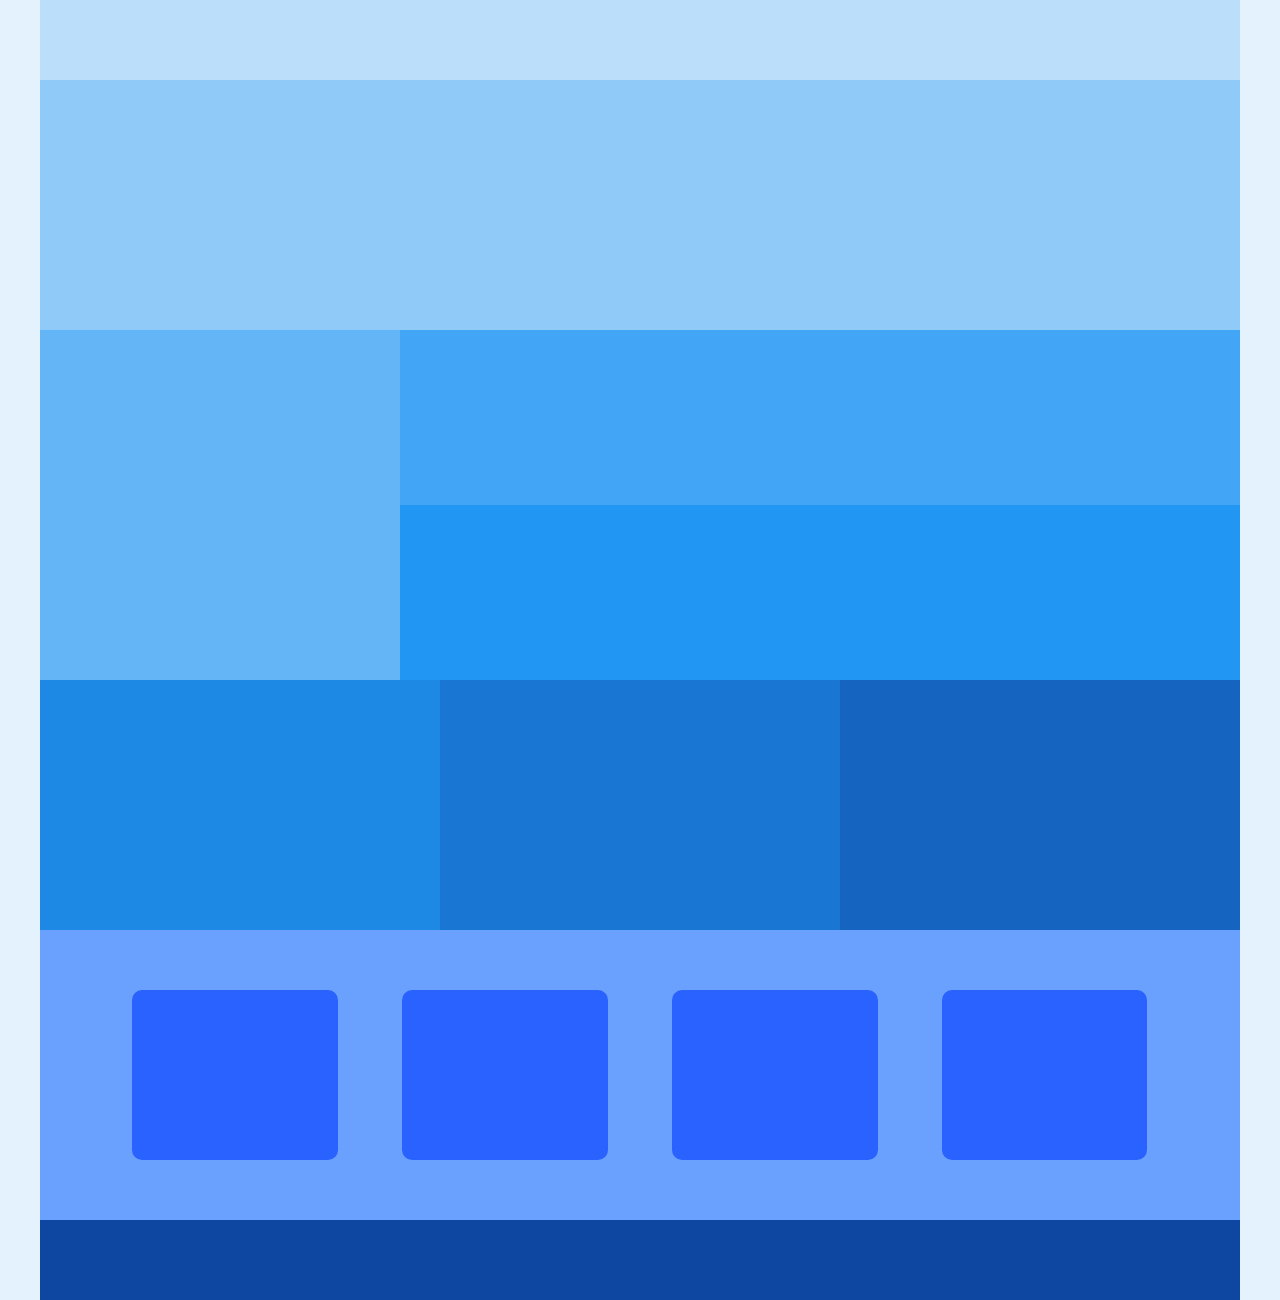
<file: layout_practice/layout7.html>
<!DOCTYPE html>
<html lang="ko">
<head>
    <meta charset="UTF-8">
    <title>Layout7</title>
    <style>
        * {padding: 0; margin: 0;}
        body {background: #E3F2FD;}
        #wrap {width: 1200px; margin: 0 auto;}
        .nav {width: 100%; height: 80px; background: #BBDEFB;}
        .header {width: 100%; height: 250px; background: #90CAF9;}
        .aside {float: left; width: 30%; height: 350px; background: #64B5F6;}
        .main_section {}
        .main_section .art1 {float: left; width: 70%; height: 175px; background: #42A5F5;}
        .main_section .art2 {float: left; width: 70%; height: 175px; background: #2196F3;}
        .sub_section {}
        .sub_section .art1 {float: left; width: 33.33333%; height: 250px; background: #1E88E5;}
        .sub_section .art2 {float: left; width: 33.33333%; height: 250px; background: #1976D2;}
        .sub_section .art3 {float: left; width: 33.33333%; height: 250px; background: #1565C0;}
        .banner {overflow: hidden; clear: both; width: 90%; padding: 5%; background: rgb(106, 161, 255);}
        .banner>div {float: left; width: 19%; margin: 0 3%; height: 170px; background: #2962FF; border-radius: 10px;}
        .footer {width: 100%; height: 80px; background: #0D47A1;}

        /* 화면 너비 0 ~ 1200 px */
        @media (max-width: 1220px){
            #wrap {width: 100%;}
            .sub_section .art1, .sub_section .art2 {width: 50%;}
            .sub_section .art3 {display: none;}
            .banner>div {width: 27%;}
            .banner>div:last-child {display: none;}
        }

        /* 화면 너비 0 ~ 1024 px */
        @media (max-width: 1024px){
            .sub_section .art1, .sub_section .art2 {width: 100%; height: 200px;}
            .banner>div {height: 120px;}
        }

        /* 화면 너비 0 ~ 768 px */
        @media (max-width: 768px){
            .aside {width: 100%; height: 120px;}
            .main_section .art1 {width: 100%; height: 150px;}
            .main_section .art2 {width: 100%; height: 150px;}
            .banner>div {width: 94%; margin: 3% 3%;}
        }
    </style>
</head>
<body>
    <div id="wrap">
        <nav class="nav"></nav>
        <header class="header"></header>
        <aside class="aside"></aside>
        <section class="main_section">
            <article class="art1"></article>
            <article class="art2"></article>
        </section>
        <section class="sub_section">
            <article class="art1"></article>
            <article class="art2"></article>
            <article class="art3"></article>
        </section>
        <section class="banner">
            <div></div>
            <div></div>
            <div></div>
            <div></div>
        </section>
        <footer class="footer"></footer>
    </div>
</body>
</html>
</file>
<file: css/style.css>
@charset 'UTF-8';

/* 전체 Layout */
body {
    background: url(../img/header_bg.jpg) repeat-x top center; background-position: 0px -7px;
}
#wrap {
    width: 100%;
}
#header {
}
#main_nav {
    background: #f6fdff;
}
#sub_title {
    background: #ecfafd;
}
#contents {}
#footer{
    border-top: 1px solid #dbdbdb;
}


/* Container Layout */
.container {
    width: 1200px; margin: 0 auto;
    background: rgba(0,0,0,0.0);
}


/* header Layout */
.header {
    height: 300px;
}
/* header Layout - 1.header_nav */
.header .header_nav {}
.header .header_nav ul {
    text-align: right;
}
.header .header_nav ul li {
    display: inline-block; padding: 5px 0 0 5px;
}
.header .header_nav ul li a {
    color: white;
    font-size: 15px; font-family: 'Abel', sans-serif;
    transition: color 0.3s ease;
}
.header .header_nav ul li a:hover {
    color: #ccc;
}
/* header Layout - 2.header_nav */
.header .header_tit {
    text-align: center;
    font-family: 'Abel', sans-serif;
}
.header .header_tit h1 {
    width: 400px; margin: 0 auto;
    background: #51b0dc;
    color: white; font-size: 30px; letter-spacing: 2px;
    transition: box-shadow 0.4s ease-in-out 0.1s;
}
.header .header_tit h1:hover {
    box-shadow: 
        -200px 0 0 0 #257fac inset,
        200px 0 0 0 #257fac inset;
}
.header .header_tit a {
    background: #4a9abf;
    display: inline-block; padding: 2px 15px; margin-top: -5px;
    color: white;
    font-size: 18px; letter-spacing: 1.5px; text-transform: uppercase;
    transition: box-shadow 0.3s ease-in-out;
}
.header .header_tit a:hover {
    box-shadow:
        0 0 0 5px rgba(75, 154, 191, 0.9) inset,
        0 0 0 100px rgba(0,0,0,0.1) inset;
}
/* header Layout - 3.header_icon */
.header .header_icon {}
.header .header_icon ul {
    text-align: center;
}
.header .header_icon ul li {
    display: inline;
    margin: 0 2px;
}
.header .header_icon ul li a {
    display: inline-block; width: 60px; height: 60px; border-radius: 50%;
    font-size: 35px; color: white; background-color: #3192bf; line-height: 60px;
    position: relative;
}
.header .header_icon ul li a i {}
.header .header_icon ul li a span {
    opacity: 0;
    position: absolute; top: -40px; left: 50%; transform: translateX(-50%);
    font-size: 13px; line-height: 1.6;
    background-color: #3192bf;
    padding: 2px 6px;
    border-radius: 6px 0;
    transition: all 0.3s ease-out;
}
.header .header_icon ul li a span::after {
    content: '';
    position: absolute; bottom: -5px; left: 50%; transform: translateX(-50%);
    border-top: 5px solid #3192bf;
    border-left: 5px solid transparent;
    border-right: 5px solid transparent;
}
.header .header_icon ul li a:hover {
    box-shadow: 
        0 0 0 5px rgba(75, 154, 191, 0.9) inset,
        0 0 0 100px rgba(0, 0, 0, 0.1) inset;     
}
.header .header_icon ul li a:hover span {
    opacity: 1;
    top: -33px;
}


/* main_nav [전체 메뉴] layout */
.main_nav {
    display: none;
    overflow: hidden;
    padding: 20px 0;
}
.main_nav div {
    width: 40%; float: left;
}
.main_nav div:last-child {width: 20%;}
.main_nav div h3 {
    font-size: 15px; color: #3192bf; font-weight: 600;
    margin-bottom: 5px;
}
.main_nav div ol {overflow: hidden;}
.main_nav div ol li {
    width: 50%; float: left;
    padding-left: 15px; box-sizing: border-box;
    position: relative;
}
.main_nav div ol li::before {
    content: '';
    position: absolute; left: 4px; top: 7px;
    width: 4px; height: 4px; border-radius: 50%;
    background-color: #3192bf;
}
.main_nav div:last-child ol li {
    width: 100%;
}
.main_nav div ol li a {
    position: relative;
}
.main_nav div ol li a::after {
    content: '';
    position: absolute; left: 0; bottom: 0;
    width: 0%; height: 1px; 
    background-color: #3192bf;
    transition: width 0.3s ease-out;
}
.main_nav div ol li a:hover::after {
    width: 100%;
}


/* sub_title layout */
.sub_title {
    position: relative;
}
.sub_title h3 {
    text-align: center;
    font-size: 39px; color: #3192bf;
    font-family: 'Nanum Brush Script', cursive;
    padding: 15px 0;
}
.sub_title a.nav_btn {
    position: absolute; top: 13px; right: 0;
    display: inline-block;
    width: 60px; height: 60px; border-radius: 50%; background-color: #3192bf;
    font-size: 40px; line-height: 55px; color: white; text-align: center;
    transition: box-shadow 0.3s ease;
}
.sub_title a.nav_btn:hover {
    box-shadow: 
        0 0 0 4px #629bb6 inset,
        0 0 0 100px rgba(0, 0, 0, 0.1) inset;
}


/* contents [메인 컨텐츠] layout */
.contents {
    overflow: hidden;
    position: relative;
    border-left: 1px solid #dbdbdb;
    border-right: 1px solid #dbdbdb;
}
.contents .content_left {
    width: 240px; float: left;
}
.contents .content_center {
    overflow: hidden;
    margin-right: 240px;
    min-height: 1375px;
    border-left: 1px solid #dbdbdb;
    border-right: 1px solid #dbdbdb;
}
.contents .content_right {
    width: 240px;
    position: absolute; top: 0; right: 0;
}
.contents .column {
    padding: 15px 15px;
    border-bottom: 1px solid #dbdbdb;
}
.contents .column .col_tit {
    font-size: 20px; color: #2f7fa6; padding-bottom: 5px;
}
.contents .column .col_desc {
    border-bottom: 1px dashed #dbdbdb;
    padding-bottom: 15px; margin-bottom: 15px;
    color: #878787; line-height: 18px;
}
.contents .column.col3 {
    border-bottom: 0;
}

/* contents1 - menu layout */
.content_left .col1 .menu {}
.content_left .col1 .menu ul {}
.content_left .col1 .menu ul li {}
.content_left .col1 .menu ul li a {
    display: block;
    position: relative;
    border-bottom: 1px solid #dbdbdb; padding: 10px;
    color: #878787; line-height: 30px; font-size: 15px;
    transition: box-shadow 0.35s ease;
}
.content_left .col1 .menu ul li a:hover {
    box-shadow: 
        210px 0 0 rgba(75, 154, 191) inset;
    color: white;
}
.content_left .col1 .menu ul li a span {
    position: absolute; right: 10px;
}


/* contents2 - 한줄, 두줄 효과 */
.content_left .col2 .notice {position: relative;}
.content_left .col2 .notice h5 {
    font-size: 15px; color: #2f7fa6;
    padding-bottom: 3px;
}
.content_left .col2 .notice .more_btn {
    font-size: 12px; color: #878787;
    position: absolute; top: 3px; right: 5px;
}
.content_left .col2 .notice ul {}
.content_left .col2 .notice ul li {
    position: relative;
    padding-left: 10px;
    box-sizing: border-box;
}
.content_left .col2 .notice ul a::before {
    content: '';
    position: absolute; left: 1px; top: 7px;
    width: 4px; height: 4px; border-radius: 50%;
    background-color: #3192bf;
}

/* notice 1 */
.content_left .col2 .notice1 ul a { 
    display: block;
    width: 100%;
    overflow: hidden; text-overflow: ellipsis; white-space: nowrap;
}

/* notice 2 */
.content_left .col2 .notice2 ul a {
    display: -webkit-box;
    -webkit-box-orient: vertical;
    -webkit-line-clamp: 2;
    overflow: hidden; text-overflow: ellipsis;
    min-height: 40px; /* for ie */
}

/* contents3 - 고해상도 이미지 Blog 1 */
.content_left .col3 .blog1 .img_retina {display: none;}

@media only screen and (-webkit-min-device-pixel-ratio: 1.5),
       only screen and (min-device-pixel-ratio: 1.5),
       only screen and (min-resolution: 1.5dppx) {
           .content_left .col3 .blog1 .img_retina {display: initial;}
           .content_left .col3 .blog1 .img_normal {display: none;}
}


/* contents3 - 고해상도 이미지 Blog 2 */
.content_left .col3 .blog2 {}
.content_left .col3 .blog2 h5 {color: #fff; text-align: center; padding: 30px 30px; text-transform: uppercase;}
.content_left .col3 .blog2 p {padding-top: 5px;}
.content_left .col3 .blog2 .img_retina {
    background-image: url('../img/blog4_@1.jpg');
    background-size: cover;
}

@media only screen and (-webkit-min-device-pixel-ratio: 2),
       only screen and (min-device-pixel-ratio: 2),
       only screen and (min-resolution: 2dppx) {
        .content_left .col3 .blog2 .img_retina {
            background-image: url('../img/blog4_@2.jpg');
            background-size: cover;
        }
}

@media only screen and (-webkit-min-device-pixel-ratio: 3),
       only screen and (min-device-pixel-ratio: 3),
       only screen and (min-resolution: 3dppx) {
        .content_left .col3 .blog2 .img_retina {
            background-image: url('../img/blog4_@3.jpg');
            background-size: cover;
        }
}

/* contents4 - slick slider */
.content_center .col1 .img_slider {}
.content_center .col1 .img_slider figure {position: relative;}
.content_center .col1 .img_slider figcaption {
    display: block; width: 100%;
    position: absolute; bottom: 0; left: 0;
    background-color: rgba(0,0,0,0.6);
    padding: 15px 0 20px 5%; box-sizing: border-box;
    color: #fff;
}
.content_center .col1 .img_slider figcaption em {
    opacity: 0;
    transform: translateX(50px);
    transition: opacity 1s ease 0.2s, transform 1s ease 0.2s;
    text-transform: uppercase; font-size: 30px; letter-spacing: 0px; font-family: 'Abel', sans-serif;
    padding-bottom: 10px;
}
.content_center .col1 .img_slider figcaption p {
    opacity: 0;
    transform: translateX(100px);
    transition: opacity 1s ease 0.2s, transform 1s ease 0.2s;
    font-size: 18px;
    overflow: hidden; text-overflow: ellipsis; white-space: nowrap;
}
.content_center .col1 .img_slider .slick-active figcaption em, .content_center .col1 .img_slider .slick-active figcaption p {
    opacity: 1;
    transform: translateX(0);
}

.img_slider .slick-dots {
    display: block; width: 100%; text-align: center;
}
.img_slider .slick-dots li {
    display: inline-block; width: 15px; height: 15px; margin: 5px;
}
.img_slider .slick-dots li button {
    font-size: 0; line-height: 0;
    display: block; width: 15px; height: 15px; border-radius: 50%;
    cursor: pointer;
    background: #5dbfeb;
}
.img_slider .slick-dots li.slick-active button {background: #2b91c8;}

.img_slider .slick-arrow {
    position: absolute; bottom: 0; z-index: 1000;
    display: inline-block; width: 30px; height: 30px;
    font: normal normal normal 0px/1 FontAwesome;
    background: #fff;
}
.img_slider .slick-arrow.slick-prev {
    left: 0;
}
.img_slider .slick-arrow.slick-prev::before {
    content: "\f053";
    color: #5dbfeb;
    font-size: 14px;
}
.img_slider .slick-arrow.slick-next {
    right: 0;
}
.img_slider .slick-arrow.slick-next::before {
    content: "\f054";
    color: #5dbfeb;
    font-size: 14px;
}

/* contents5 - lightbox -> lightGallery */
.square a {
    float: left; width: 19%; margin: 0.5%;
    position: relative;
    overflow: hidden;
}
.square a img {
    width: 100%; display: block;
}
.square a em {
    background: rgba(0,0,0,0.77); color: #fff; text-align: center;
    width: 100%;
    position: absolute; left:0; bottom: -30px; 
    transition: all 0.3s ease;
}
.square a:hover em {
    bottom: 0;
    background: rgba(0,0,0,0.57);
}
.square a:nth-child(1):hover img {filter: blur(2px);}
.square a:nth-child(2):hover img {filter: brightness(50%);}
.square a:nth-child(3):hover img {filter: contrast(10%);}
.square a:nth-child(4):hover img {filter: grayscale(100%);}
.square a:nth-child(5):hover img {filter: hue-rotate(120deg);}
.square a:nth-child(6):hover img {filter: invert(100%);}
.square a:nth-child(7):hover img {filter: opacity(10%);}
.square a:nth-child(8):hover img {filter: saturate(10%);}
.square a:nth-child(9):hover img {filter: sepia(120%);}
.square a:nth-child(10):hover img {filter: sepia(120%) hue-rotate(120deg);}

/* contents6 - youtube video (iframe) */
.video {position: relative; width: 100%; padding-bottom: 56.25%;}
.video iframe {position: absolute; width: 100%; height: 100%;}

/* contents7 - side effect 1 */
.side1 {position: relative; perspective: 600px;}
.side1 .front {
    transform-style: preserve-3d;
    transition: all 0.5s ease-in-out;
    backface-visibility: hidden;
}
.side1 .back {
    transform-style: preserve-3d;
    width: 100%; height: 100%; z-index: -1;
    position: absolute; top: 0; left: 0;
    background-color: #4038dc;
    backface-visibility: hidden;
    transform: rotateY(180deg);
    transition: all 0.5s ease-in-out;
}
.side1 .back i {
    position: absolute; left: 50%; top: 50%;
    transform: translate(-50%, -50%);
    font-size: 60px; color: white;
}
.side1:hover .front {transform: rotateY(-180deg);}
.side1:hover .back {transform: rotateY(0deg); z-index: 1;}

/* contents8 - side effect 2 */
.side2 {position: relative; perspective: 600px;}
.side2 .front {
    transform-style: preserve-3d;
    transition: all 0.7s ease-in-out;
    backface-visibility: hidden;
}
.side2 .back {
    transform-style: preserve-3d;
    width: 100%; height: 100%; z-index: -1;
    position: absolute; top: 0; left: 0;
    backface-visibility: hidden;
    transform: rotateY(180deg);
    transition: all 0.7s ease-in-out;
}
.side2 figcaption {
    width: 70%; text-align: center;
    position: absolute; left: 50%; top: 50%;
    transform: translate(-50%, -50%) translateZ(80px);
    font-size: 18px; color: white; font-family: 'Abel', sans-serif; font-weight: 600; text-transform: uppercase;
    background-color: rgba(0,0,0,0.5); padding: 10px 5px;
}
.side2:hover .front {transform: rotateY(-180deg);}
.side2:hover .back {transform: rotateY(0deg); z-index: 1;}

/* contents9 - side effect 3 */
.side3 {position: relative; overflow: hidden; background: #fff;}
.side3 img {
    transition: all 0.5s ease-in-out;
}
.side3 figcaption {
    display: block; width: 80px; height: 80px; border-radius: 50%;
    background-color: rgba(0,0,0,0.95);
    position: absolute; top: 50%; left: 50%;
    transform: translate(350%, -50%) rotate(180deg);
    transition: all 0.5s ease-in-out;
    text-align: center;
}
.side3 figcaption span {
    display: inline-block; margin-top: 15px;
    font-size: 15px; color: white; font-family: 'Abel', sans-serif;
}
.side3:hover figcaption {
    transform: translate(-50%, -50%) rotate(0deg);
}
.side3:hover img {
    opacity: 0.5;
}

/* footer [푸터] layout */
.footer {
    text-align: center;
    padding: 30px 50px;
}
.footer ul {padding: 10px 0;}
.footer ul li {
    display: inline-block;
    padding: 0 7px 0 10px;
    position: relative;
    white-space: nowrap;
}
.footer ul li::before {
    content: '';
    width: 1px; height: 12px; background-color: #dbdbdb;
    position: absolute; left: 0; top: 2px;
}
.footer ul li:first-child::before {width: 0;}
.footer address {padding-top: 15px;}


/* media query */
/* 화면 너비 0~1200px */
@media (max-width: 1220px){
    /* 반응형을 위한 container & row 설정 */
    .container {width: 100%;}
    .row {padding: 0 15px;}
    
    /* contents border 제거 -> scroll bar 안생기게 */
    .contents {border: 0;}

    /* contents5 - lightbox 반응형 */
    .square a:nth-child(5n) {display: none;}
    .square a {width: 24%}
}

/* 화면 너비 0~1024px */
@media (max-width: 1024px){
    /* contents5 - lightbox 반응형 */
    .square a:nth-child(5) {display: initial;}
    .square a {width: 32.33333%}
}

/* 화면 너비 0~960px */
@media (max-width: 960px){
    /* 반응형 nav layout 설정 */
    .main_nav div, .main_nav div:last-child {
        width: 100%;
    }
    .main_nav div ol li, .main_nav div:last-child ol li {
        width: 33.3%;
    }
    .main_nav div ol {
        margin-bottom: 15px;
    }

    /* 반응형 contents layout 설정 */
    .contents .content_center {
        margin-right: 0;
        border-right: 0;
    }
    .contents .content_right {
        width: 100%;
        position: static;
    }

    /* 반응형 menu layout 설정 */
    .contents .content_right {
        border-top: 1px solid #dbdbdb;
    }

    /* 반응형 side effect 설정 */
    .contents .content_right {overflow: hidden;}
    .contents .content_right .column {
        float: left;
        width: 33.3333%; box-sizing: border-box;
        border-bottom: 0;
        border-right: 1px solid #dbdbdb;
    }
    .contents .content_right .column.col3 {
        border-right: 0;
    }
}

/* 화면 너비 0~768px */
@media (max-width: 768px){
    /* 반응형 contents layout 설정 */
    .contents .content_left {width: 100%;}
    .contents .content_center {width: 100%; border-left: 0;}

    /* 반응형 menu layout 설정 */
    .content_left .col1 .menu ul li a {
        transition: box-shadow 0.5s ease;
    }
    .content_left .col1 .menu ul li a:hover {
        box-shadow: 
            760px 0 0 rgba(75, 154, 191) inset;
        color: white;
    }
}
/* 화면 너비 0~600px */
@media (max-width: 600px){

    /* body background 반응형 */
    body{
        background-position: 0px -78px;
    }
    /* 반응형 header layout 설정 */
    .header {height: auto;}
    .header .header_icon {display: none;}
    .header .header_tit {display: none;}
    .sub_title a.nav_btn {display: none;}

    /* 반응형 nav layout 설정 */
    .main_nav div ol li, .main_nav div:last-child ol li {
        width: 50%;
    }

    /* 반응형 contents layout 설정 */
    .contents .content_left .column.col1 {height: auto;}
    .contents .content_left .column.col1 .col_tit {display: none;}
    .contents .content_left .column.col1 .col_desc {display: none;}
    .content_left .col1 .menu ul {
        overflow: hidden;
        text-align: center;
        border-bottom: 1px solid #dbdbdb;
    }
    .content_left .col1 .menu ul li {
        float: left; width: 33.3%;
    }
    .content_left .col1 .menu ul li a {
        color: white;
        border: 1px solid #dbdbdb;
        margin-bottom: -1px; margin-right: -1px;
        transition: background-color 0.5s ease;
        text-shadow: 0 0 5px rgba(0, 0, 0, 0.7);
    }
    .content_left .col1 .menu ul li:nth-child(3n) a {
        margin-right: 0;
    }
    .content_left .col1 .menu ul li a:hover {
        background-color: rgb(97, 155, 182);
    }
    .content_left .col1 .menu ul li a span {display: none;}

    /* IMG_SLIDER 글씨 크기 조절 */
    .content_center .col1 .img_slider figcaption em {
        font-size: 25px;
    }
    .content_center .col1 .img_slider figcaption p {
        font-size: 15px;
    }

    /* contents5 - lightbox 반응형 */
    .square a:nth-child(10) {display: initial;}
    .square a {width: 49%}

    /* 반응형 side effect 설정 */
    .contents .content_right .column {
        width: 50%;
    }
    .contents .content_right .column.col2 {border-right: 0;}
    .contents .content_right .column.col3 {display: none;}
}

/* 화면 너비 0~480px */
@media (max-width: 480px){
    /* IMG_SLIDER 글씨 크기 조절 */
    .content_center .col1 .img_slider figcaption em {
        font-size: 20px;
    }
    .content_center .col1 .img_slider figcaption p {
        font-size: 10px;
    }
}

/* 화면 너비 0~320px */
@media (max-width: 320px){
    /* contents5 - lightbox 반응형 */
    .square a {width: 99%}
    .contents .content_right .column {
        width: 100%;
    }
    .contents .content_right .column.col1 {border-bottom: 1px solid #dbdbdb; border-right: 0;}
}
</file>
<file: css/lightgallery.css>
/*! lightgallery - v1.6.11 - 2018-05-22
* http://sachinchoolur.github.io/lightGallery/
* Copyright (c) 2018 Sachin N; Licensed GPLv3 */
@font-face {
  font-family: 'lg';
  src: url("../fonts/lg.eot?n1z373");
  src: url("../fonts/lg.eot?#iefixn1z373") format("embedded-opentype"), url("../fonts/lg.woff?n1z373") format("woff"), url("../fonts/lg.ttf?n1z373") format("truetype"), url("../fonts/lg.svg?n1z373#lg") format("svg");
  font-weight: normal;
  font-style: normal;
}
.lg-icon {
  font-family: 'lg';
  speak: none;
  font-style: normal;
  font-weight: normal;
  font-variant: normal;
  text-transform: none;
  line-height: 1;
  /* Better Font Rendering =========== */
  -webkit-font-smoothing: antialiased;
  -moz-osx-font-smoothing: grayscale;
}

.lg-actions .lg-next, .lg-actions .lg-prev {
  background-color: rgba(0, 0, 0, 0.45);
  border-radius: 2px;
  color: #999;
  cursor: pointer;
  display: block;
  font-size: 22px;
  margin-top: -10px;
  padding: 8px 10px 9px;
  position: absolute;
  top: 50%;
  z-index: 1080;
  border: none;
  outline: none;
}
.lg-actions .lg-next.disabled, .lg-actions .lg-prev.disabled {
/*  pointer-events: none;*/
  opacity: 0.5;
}
.lg-actions .lg-next:hover, .lg-actions .lg-prev:hover {
  color: #FFF;
}
.lg-actions .lg-next {
  right: 20px;
}
.lg-actions .lg-next:before {
  content: "\e095";
}
.lg-actions .lg-prev {
  left: 20px;
}
.lg-actions .lg-prev:after {
  content: "\e094";
}

@-webkit-keyframes lg-right-end {
  0% {
    left: 0;
  }
  50% {
    left: -30px;
  }
  100% {
    left: 0;
  }
}
@-moz-keyframes lg-right-end {
  0% {
    left: 0;
  }
  50% {
    left: -30px;
  }
  100% {
    left: 0;
  }
}
@-ms-keyframes lg-right-end {
  0% {
    left: 0;
  }
  50% {
    left: -30px;
  }
  100% {
    left: 0;
  }
}
@keyframes lg-right-end {
  0% {
    left: 0;
  }
  50% {
    left: -30px;
  }
  100% {
    left: 0;
  }
}
@-webkit-keyframes lg-left-end {
  0% {
    left: 0;
  }
  50% {
    left: 30px;
  }
  100% {
    left: 0;
  }
}
@-moz-keyframes lg-left-end {
  0% {
    left: 0;
  }
  50% {
    left: 30px;
  }
  100% {
    left: 0;
  }
}
@-ms-keyframes lg-left-end {
  0% {
    left: 0;
  }
  50% {
    left: 30px;
  }
  100% {
    left: 0;
  }
}
@keyframes lg-left-end {
  0% {
    left: 0;
  }
  50% {
    left: 30px;
  }
  100% {
    left: 0;
  }
}
.lg-outer.lg-right-end .lg-object {
  -webkit-animation: lg-right-end 0.3s;
  -o-animation: lg-right-end 0.3s;
  animation: lg-right-end 0.3s;
  position: relative;
}
.lg-outer.lg-left-end .lg-object {
  -webkit-animation: lg-left-end 0.3s;
  -o-animation: lg-left-end 0.3s;
  animation: lg-left-end 0.3s;
  position: relative;
}

.lg-toolbar {
  z-index: 1082;
  left: 0;
  position: absolute;
  top: 0;
  width: 100%;
  background-color: rgba(0, 0, 0, 0.45);
}
.lg-toolbar .lg-icon {
  color: #999;
  cursor: pointer;
  float: right;
  font-size: 24px;
  height: 47px;
  line-height: 27px;
  padding: 10px 0;
  text-align: center;
  width: 50px;
  text-decoration: none !important;
  outline: medium none;
  -webkit-transition: color 0.2s linear;
  -o-transition: color 0.2s linear;
  transition: color 0.2s linear;
}
.lg-toolbar .lg-icon:hover {
  color: #FFF;
}
.lg-toolbar .lg-close:after {
  content: "\e070";
}
.lg-toolbar .lg-download:after {
  content: "\e0f2";
}

.lg-sub-html {
  background-color: rgba(0, 0, 0, 0.45);
  bottom: 0;
  color: #EEE;
  font-size: 16px;
  left: 0;
  padding: 10px 40px;
  position: fixed;
  right: 0;
  text-align: center;
  z-index: 1080;
}
.lg-sub-html h4 {
  margin: 0;
  font-size: 13px;
  font-weight: bold;
}
.lg-sub-html p {
  font-size: 12px;
  margin: 5px 0 0;
}

#lg-counter {
  color: #999;
  display: inline-block;
  font-size: 16px;
  padding-left: 20px;
  padding-top: 12px;
  vertical-align: middle;
}

.lg-toolbar, .lg-prev, .lg-next {
  opacity: 1;
  -webkit-transition: -webkit-transform 0.35s cubic-bezier(0, 0, 0.25, 1) 0s, opacity 0.35s cubic-bezier(0, 0, 0.25, 1) 0s, color 0.2s linear;
  -moz-transition: -moz-transform 0.35s cubic-bezier(0, 0, 0.25, 1) 0s, opacity 0.35s cubic-bezier(0, 0, 0.25, 1) 0s, color 0.2s linear;
  -o-transition: -o-transform 0.35s cubic-bezier(0, 0, 0.25, 1) 0s, opacity 0.35s cubic-bezier(0, 0, 0.25, 1) 0s, color 0.2s linear;
  transition: transform 0.35s cubic-bezier(0, 0, 0.25, 1) 0s, opacity 0.35s cubic-bezier(0, 0, 0.25, 1) 0s, color 0.2s linear;
}

.lg-hide-items .lg-prev {
  opacity: 0;
  -webkit-transform: translate3d(-10px, 0, 0);
  transform: translate3d(-10px, 0, 0);
}
.lg-hide-items .lg-next {
  opacity: 0;
  -webkit-transform: translate3d(10px, 0, 0);
  transform: translate3d(10px, 0, 0);
}
.lg-hide-items .lg-toolbar {
  opacity: 0;
  -webkit-transform: translate3d(0, -10px, 0);
  transform: translate3d(0, -10px, 0);
}

body:not(.lg-from-hash) .lg-outer.lg-start-zoom .lg-object {
  -webkit-transform: scale3d(0.5, 0.5, 0.5);
  transform: scale3d(0.5, 0.5, 0.5);
  opacity: 0;
  -webkit-transition: -webkit-transform 250ms cubic-bezier(0, 0, 0.25, 1) 0s, opacity 250ms cubic-bezier(0, 0, 0.25, 1) !important;
  -moz-transition: -moz-transform 250ms cubic-bezier(0, 0, 0.25, 1) 0s, opacity 250ms cubic-bezier(0, 0, 0.25, 1) !important;
  -o-transition: -o-transform 250ms cubic-bezier(0, 0, 0.25, 1) 0s, opacity 250ms cubic-bezier(0, 0, 0.25, 1) !important;
  transition: transform 250ms cubic-bezier(0, 0, 0.25, 1) 0s, opacity 250ms cubic-bezier(0, 0, 0.25, 1) !important;
  -webkit-transform-origin: 50% 50%;
  -moz-transform-origin: 50% 50%;
  -ms-transform-origin: 50% 50%;
  transform-origin: 50% 50%;
}
body:not(.lg-from-hash) .lg-outer.lg-start-zoom .lg-item.lg-complete .lg-object {
  -webkit-transform: scale3d(1, 1, 1);
  transform: scale3d(1, 1, 1);
  opacity: 1;
}

.lg-outer .lg-thumb-outer {
  background-color: #0D0A0A;
  bottom: 0;
  position: absolute;
  width: 100%;
  z-index: 1080;
  max-height: 350px;
  -webkit-transform: translate3d(0, 100%, 0);
  transform: translate3d(0, 100%, 0);
  -webkit-transition: -webkit-transform 0.25s cubic-bezier(0, 0, 0.25, 1) 0s;
  -moz-transition: -moz-transform 0.25s cubic-bezier(0, 0, 0.25, 1) 0s;
  -o-transition: -o-transform 0.25s cubic-bezier(0, 0, 0.25, 1) 0s;
  transition: transform 0.25s cubic-bezier(0, 0, 0.25, 1) 0s;
}
.lg-outer .lg-thumb-outer.lg-grab .lg-thumb-item {
  cursor: -webkit-grab;
  cursor: -moz-grab;
  cursor: -o-grab;
  cursor: -ms-grab;
  cursor: grab;
}
.lg-outer .lg-thumb-outer.lg-grabbing .lg-thumb-item {
  cursor: move;
  cursor: -webkit-grabbing;
  cursor: -moz-grabbing;
  cursor: -o-grabbing;
  cursor: -ms-grabbing;
  cursor: grabbing;
}
.lg-outer .lg-thumb-outer.lg-dragging .lg-thumb {
  -webkit-transition-duration: 0s !important;
  transition-duration: 0s !important;
}
.lg-outer.lg-thumb-open .lg-thumb-outer {
  -webkit-transform: translate3d(0, 0%, 0);
  transform: translate3d(0, 0%, 0);
}
.lg-outer .lg-thumb {
  padding: 10px 0;
  height: 100%;
  margin-bottom: -5px;
}
.lg-outer .lg-thumb-item {
  border-radius: 5px;
  cursor: pointer;
  float: left;
  overflow: hidden;
  height: 100%;
  border: 2px solid #FFF;
  border-radius: 4px;
  margin-bottom: 5px;
}
@media (min-width: 1025px) {
  .lg-outer .lg-thumb-item {
    -webkit-transition: border-color 0.25s ease;
    -o-transition: border-color 0.25s ease;
    transition: border-color 0.25s ease;
  }
}
.lg-outer .lg-thumb-item.active, .lg-outer .lg-thumb-item:hover {
  border-color: #a90707;
}
.lg-outer .lg-thumb-item img {
  width: 100%;
  height: 100%;
  object-fit: cover;
}
.lg-outer.lg-has-thumb .lg-item {
  padding-bottom: 120px;
}
.lg-outer.lg-can-toggle .lg-item {
  padding-bottom: 0;
}
.lg-outer.lg-pull-caption-up .lg-sub-html {
  -webkit-transition: bottom 0.25s ease;
  -o-transition: bottom 0.25s ease;
  transition: bottom 0.25s ease;
}
.lg-outer.lg-pull-caption-up.lg-thumb-open .lg-sub-html {
  bottom: 100px;
}
.lg-outer .lg-toogle-thumb {
  background-color: #0D0A0A;
  border-radius: 2px 2px 0 0;
  color: #999;
  cursor: pointer;
  font-size: 24px;
  height: 39px;
  line-height: 27px;
  padding: 5px 0;
  position: absolute;
  right: 20px;
  text-align: center;
  top: -39px;
  width: 50px;
}
.lg-outer .lg-toogle-thumb:after {
  content: "\e1ff";
}
.lg-outer .lg-toogle-thumb:hover {
  color: #FFF;
}

.lg-outer .lg-video-cont {
  display: inline-block;
  vertical-align: middle;
  max-width: 1140px;
  max-height: 100%;
  width: 100%;
  padding: 0 5px;
}
.lg-outer .lg-video {
  width: 100%;
  height: 0;
  padding-bottom: 56.25%;
  overflow: hidden;
  position: relative;
}
.lg-outer .lg-video .lg-object {
  display: inline-block;
  position: absolute;
  top: 0;
  left: 0;
  width: 100% !important;
  height: 100% !important;
}
.lg-outer .lg-video .lg-video-play {
  width: 84px;
  height: 59px;
  position: absolute;
  left: 50%;
  top: 50%;
  margin-left: -42px;
  margin-top: -30px;
  z-index: 1080;
  cursor: pointer;
}
.lg-outer .lg-has-iframe .lg-video {
  -webkit-overflow-scrolling: touch;
  overflow: auto;
}
.lg-outer .lg-has-vimeo .lg-video-play {
  background: url("../img/vimeo-play.png") no-repeat scroll 0 0 transparent;
}
.lg-outer .lg-has-vimeo:hover .lg-video-play {
  background: url("../img/vimeo-play.png") no-repeat scroll 0 -58px transparent;
}
.lg-outer .lg-has-html5 .lg-video-play {
  background: transparent url("../img/video-play.png") no-repeat scroll 0 0;
  height: 64px;
  margin-left: -32px;
  margin-top: -32px;
  width: 64px;
  opacity: 0.8;
}
.lg-outer .lg-has-html5:hover .lg-video-play {
  opacity: 1;
}
.lg-outer .lg-has-youtube .lg-video-play {
  background: url("../img/youtube-play.png") no-repeat scroll 0 0 transparent;
}
.lg-outer .lg-has-youtube:hover .lg-video-play {
  background: url("../img/youtube-play.png") no-repeat scroll 0 -60px transparent;
}
.lg-outer .lg-video-object {
  width: 100% !important;
  height: 100% !important;
  position: absolute;
  top: 0;
  left: 0;
}
.lg-outer .lg-has-video .lg-video-object {
  visibility: hidden;
}
.lg-outer .lg-has-video.lg-video-playing .lg-object, .lg-outer .lg-has-video.lg-video-playing .lg-video-play {
  display: none;
}
.lg-outer .lg-has-video.lg-video-playing .lg-video-object {
  visibility: visible;
}

.lg-progress-bar {
  background-color: #333;
  height: 5px;
  left: 0;
  position: absolute;
  top: 0;
  width: 100%;
  z-index: 1083;
  opacity: 0;
  -webkit-transition: opacity 0.08s ease 0s;
  -moz-transition: opacity 0.08s ease 0s;
  -o-transition: opacity 0.08s ease 0s;
  transition: opacity 0.08s ease 0s;
}
.lg-progress-bar .lg-progress {
  background-color: #a90707;
  height: 5px;
  width: 0;
}
.lg-progress-bar.lg-start .lg-progress {
  width: 100%;
}
.lg-show-autoplay .lg-progress-bar {
  opacity: 1;
}

.lg-autoplay-button:after {
  content: "\e01d";
}
.lg-show-autoplay .lg-autoplay-button:after {
  content: "\e01a";
}

.lg-outer.lg-css3.lg-zoom-dragging .lg-item.lg-complete.lg-zoomable .lg-img-wrap, .lg-outer.lg-css3.lg-zoom-dragging .lg-item.lg-complete.lg-zoomable .lg-image {
  -webkit-transition-duration: 0s;
  transition-duration: 0s;
}
.lg-outer.lg-use-transition-for-zoom .lg-item.lg-complete.lg-zoomable .lg-img-wrap {
  -webkit-transition: -webkit-transform 0.3s cubic-bezier(0, 0, 0.25, 1) 0s;
  -moz-transition: -moz-transform 0.3s cubic-bezier(0, 0, 0.25, 1) 0s;
  -o-transition: -o-transform 0.3s cubic-bezier(0, 0, 0.25, 1) 0s;
  transition: transform 0.3s cubic-bezier(0, 0, 0.25, 1) 0s;
}
.lg-outer.lg-use-left-for-zoom .lg-item.lg-complete.lg-zoomable .lg-img-wrap {
  -webkit-transition: left 0.3s cubic-bezier(0, 0, 0.25, 1) 0s, top 0.3s cubic-bezier(0, 0, 0.25, 1) 0s;
  -moz-transition: left 0.3s cubic-bezier(0, 0, 0.25, 1) 0s, top 0.3s cubic-bezier(0, 0, 0.25, 1) 0s;
  -o-transition: left 0.3s cubic-bezier(0, 0, 0.25, 1) 0s, top 0.3s cubic-bezier(0, 0, 0.25, 1) 0s;
  transition: left 0.3s cubic-bezier(0, 0, 0.25, 1) 0s, top 0.3s cubic-bezier(0, 0, 0.25, 1) 0s;
}
.lg-outer .lg-item.lg-complete.lg-zoomable .lg-img-wrap {
  -webkit-transform: translate3d(0, 0, 0);
  transform: translate3d(0, 0, 0);
  -webkit-backface-visibility: hidden;
  -moz-backface-visibility: hidden;
  backface-visibility: hidden;
}
.lg-outer .lg-item.lg-complete.lg-zoomable .lg-image {
  -webkit-transform: scale3d(1, 1, 1);
  transform: scale3d(1, 1, 1);
  -webkit-transition: -webkit-transform 0.3s cubic-bezier(0, 0, 0.25, 1) 0s, opacity 0.15s !important;
  -moz-transition: -moz-transform 0.3s cubic-bezier(0, 0, 0.25, 1) 0s, opacity 0.15s !important;
  -o-transition: -o-transform 0.3s cubic-bezier(0, 0, 0.25, 1) 0s, opacity 0.15s !important;
  transition: transform 0.3s cubic-bezier(0, 0, 0.25, 1) 0s, opacity 0.15s !important;
  -webkit-transform-origin: 0 0;
  -moz-transform-origin: 0 0;
  -ms-transform-origin: 0 0;
  transform-origin: 0 0;
  -webkit-backface-visibility: hidden;
  -moz-backface-visibility: hidden;
  backface-visibility: hidden;
}

#lg-zoom-in:after {
  content: "\e311";
}

#lg-actual-size {
  font-size: 20px;
}
#lg-actual-size:after {
  content: "\e033";
}

#lg-zoom-out {
  opacity: 0.5;
/*  pointer-events: none;*/
}
#lg-zoom-out:after {
  content: "\e312";
}
.lg-zoomed #lg-zoom-out {
  opacity: 1;
/*  pointer-events: auto;*/
}

.lg-outer .lg-pager-outer {
  bottom: 60px;
  left: 0;
  position: absolute;
  right: 0;
  text-align: center;
  z-index: 1080;
  height: 10px;
}
.lg-outer .lg-pager-outer.lg-pager-hover .lg-pager-cont {
  overflow: visible;
}
.lg-outer .lg-pager-cont {
  cursor: pointer;
  display: inline-block;
  overflow: hidden;
  position: relative;
  vertical-align: top;
  margin: 0 5px;
}
.lg-outer .lg-pager-cont:hover .lg-pager-thumb-cont {
  opacity: 1;
  -webkit-transform: translate3d(0, 0, 0);
  transform: translate3d(0, 0, 0);
}
.lg-outer .lg-pager-cont.lg-pager-active .lg-pager {
  box-shadow: 0 0 0 2px white inset;
}
.lg-outer .lg-pager-thumb-cont {
  background-color: #fff;
  color: #FFF;
  bottom: 100%;
  height: 83px;
  left: 0;
  margin-bottom: 20px;
  margin-left: -60px;
  opacity: 0;
  padding: 5px;
  position: absolute;
  width: 120px;
  border-radius: 3px;
  -webkit-transition: opacity 0.15s ease 0s, -webkit-transform 0.15s ease 0s;
  -moz-transition: opacity 0.15s ease 0s, -moz-transform 0.15s ease 0s;
  -o-transition: opacity 0.15s ease 0s, -o-transform 0.15s ease 0s;
  transition: opacity 0.15s ease 0s, transform 0.15s ease 0s;
  -webkit-transform: translate3d(0, 5px, 0);
  transform: translate3d(0, 5px, 0);
}
.lg-outer .lg-pager-thumb-cont img {
  width: 100%;
  height: 100%;
}
.lg-outer .lg-pager {
  background-color: rgba(255, 255, 255, 0.5);
  border-radius: 50%;
  box-shadow: 0 0 0 8px rgba(255, 255, 255, 0.7) inset;
  display: block;
  height: 12px;
  -webkit-transition: box-shadow 0.3s ease 0s;
  -o-transition: box-shadow 0.3s ease 0s;
  transition: box-shadow 0.3s ease 0s;
  width: 12px;
}
.lg-outer .lg-pager:hover, .lg-outer .lg-pager:focus {
  box-shadow: 0 0 0 8px white inset;
}
.lg-outer .lg-caret {
  border-left: 10px solid transparent;
  border-right: 10px solid transparent;
  border-top: 10px dashed;
  bottom: -10px;
  display: inline-block;
  height: 0;
  left: 50%;
  margin-left: -5px;
  position: absolute;
  vertical-align: middle;
  width: 0;
}

.lg-fullscreen:after {
  content: "\e20c";
}
.lg-fullscreen-on .lg-fullscreen:after {
  content: "\e20d";
}

.lg-outer #lg-dropdown-overlay {
  background-color: rgba(0, 0, 0, 0.25);
  bottom: 0;
  cursor: default;
  left: 0;
  position: fixed;
  right: 0;
  top: 0;
  z-index: 1081;
  opacity: 0;
  visibility: hidden;
  -webkit-transition: visibility 0s linear 0.18s, opacity 0.18s linear 0s;
  -o-transition: visibility 0s linear 0.18s, opacity 0.18s linear 0s;
  transition: visibility 0s linear 0.18s, opacity 0.18s linear 0s;
}
.lg-outer.lg-dropdown-active .lg-dropdown, .lg-outer.lg-dropdown-active #lg-dropdown-overlay {
  -webkit-transition-delay: 0s;
  transition-delay: 0s;
  -moz-transform: translate3d(0, 0px, 0);
  -o-transform: translate3d(0, 0px, 0);
  -ms-transform: translate3d(0, 0px, 0);
  -webkit-transform: translate3d(0, 0px, 0);
  transform: translate3d(0, 0px, 0);
  opacity: 1;
  visibility: visible;
}
.lg-outer.lg-dropdown-active #lg-share {
  color: #FFF;
}
.lg-outer .lg-dropdown {
  background-color: #fff;
  border-radius: 2px;
  font-size: 14px;
  list-style-type: none;
  margin: 0;
  padding: 10px 0;
  position: absolute;
  right: 0;
  text-align: left;
  top: 50px;
  opacity: 0;
  visibility: hidden;
  -moz-transform: translate3d(0, 5px, 0);
  -o-transform: translate3d(0, 5px, 0);
  -ms-transform: translate3d(0, 5px, 0);
  -webkit-transform: translate3d(0, 5px, 0);
  transform: translate3d(0, 5px, 0);
  -webkit-transition: -webkit-transform 0.18s linear 0s, visibility 0s linear 0.5s, opacity 0.18s linear 0s;
  -moz-transition: -moz-transform 0.18s linear 0s, visibility 0s linear 0.5s, opacity 0.18s linear 0s;
  -o-transition: -o-transform 0.18s linear 0s, visibility 0s linear 0.5s, opacity 0.18s linear 0s;
  transition: transform 0.18s linear 0s, visibility 0s linear 0.5s, opacity 0.18s linear 0s;
}
.lg-outer .lg-dropdown:after {
  content: "";
  display: block;
  height: 0;
  width: 0;
  position: absolute;
  border: 8px solid transparent;
  border-bottom-color: #FFF;
  right: 16px;
  top: -16px;
}
.lg-outer .lg-dropdown > li:last-child {
  margin-bottom: 0px;
}
.lg-outer .lg-dropdown > li:hover a, .lg-outer .lg-dropdown > li:hover .lg-icon {
  color: #333;
}
.lg-outer .lg-dropdown a {
  color: #333;
  display: block;
  white-space: pre;
  padding: 4px 12px;
  font-family: "Open Sans","Helvetica Neue",Helvetica,Arial,sans-serif;
  font-size: 12px;
}
.lg-outer .lg-dropdown a:hover {
  background-color: rgba(0, 0, 0, 0.07);
}
.lg-outer .lg-dropdown .lg-dropdown-text {
  display: inline-block;
  line-height: 1;
  margin-top: -3px;
  vertical-align: middle;
}
.lg-outer .lg-dropdown .lg-icon {
  color: #333;
  display: inline-block;
  float: none;
  font-size: 20px;
  height: auto;
  line-height: 1;
  margin-right: 8px;
  padding: 0;
  vertical-align: middle;
  width: auto;
}
.lg-outer #lg-share {
  position: relative;
}
.lg-outer #lg-share:after {
  content: "\e80d";
}
.lg-outer #lg-share-facebook .lg-icon {
  color: #3b5998;
}
.lg-outer #lg-share-facebook .lg-icon:after {
  content: "\e901";
}
.lg-outer #lg-share-twitter .lg-icon {
  color: #00aced;
}
.lg-outer #lg-share-twitter .lg-icon:after {
  content: "\e904";
}
.lg-outer #lg-share-googleplus .lg-icon {
  color: #dd4b39;
}
.lg-outer #lg-share-googleplus .lg-icon:after {
  content: "\e902";
}
.lg-outer #lg-share-pinterest .lg-icon {
  color: #cb2027;
}
.lg-outer #lg-share-pinterest .lg-icon:after {
  content: "\e903";
}

.lg-group:after {
  content: "";
  display: table;
  clear: both;
}

.lg-outer {
  width: 100%;
  height: 100%;
  position: fixed;
  top: 0;
  left: 0;
  z-index: 1050;
  text-align: left;
  opacity: 0;
  -webkit-transition: opacity 0.15s ease 0s;
  -o-transition: opacity 0.15s ease 0s;
  transition: opacity 0.15s ease 0s;
}
.lg-outer * {
  -webkit-box-sizing: border-box;
  -moz-box-sizing: border-box;
  box-sizing: border-box;
}
.lg-outer.lg-visible {
  opacity: 1;
}
.lg-outer.lg-css3 .lg-item.lg-prev-slide, .lg-outer.lg-css3 .lg-item.lg-next-slide, .lg-outer.lg-css3 .lg-item.lg-current {
  -webkit-transition-duration: inherit !important;
  transition-duration: inherit !important;
  -webkit-transition-timing-function: inherit !important;
  transition-timing-function: inherit !important;
}
.lg-outer.lg-css3.lg-dragging .lg-item.lg-prev-slide, .lg-outer.lg-css3.lg-dragging .lg-item.lg-next-slide, .lg-outer.lg-css3.lg-dragging .lg-item.lg-current {
  -webkit-transition-duration: 0s !important;
  transition-duration: 0s !important;
  opacity: 1;
}
.lg-outer.lg-grab img.lg-object {
  cursor: -webkit-grab;
  cursor: -moz-grab;
  cursor: -o-grab;
  cursor: -ms-grab;
  cursor: grab;
}
.lg-outer.lg-grabbing img.lg-object {
  cursor: move;
  cursor: -webkit-grabbing;
  cursor: -moz-grabbing;
  cursor: -o-grabbing;
  cursor: -ms-grabbing;
  cursor: grabbing;
}
.lg-outer .lg {
  height: 100%;
  width: 100%;
  position: relative;
  overflow: hidden;
  margin-left: auto;
  margin-right: auto;
  max-width: 100%;
  max-height: 100%;
}
.lg-outer .lg-inner {
  width: 100%;
  height: 100%;
  position: absolute;
  left: 0;
  top: 0;
  white-space: nowrap;
}
.lg-outer .lg-item {
  background: url("../img/loading.gif") no-repeat scroll center center transparent;
  display: none !important;
}
.lg-outer.lg-css3 .lg-prev-slide, .lg-outer.lg-css3 .lg-current, .lg-outer.lg-css3 .lg-next-slide {
  display: inline-block !important;
}
.lg-outer.lg-css .lg-current {
  display: inline-block !important;
}
.lg-outer .lg-item, .lg-outer .lg-img-wrap {
  display: inline-block;
  text-align: center;
  position: absolute;
  width: 100%;
  height: 100%;
}
.lg-outer .lg-item:before, .lg-outer .lg-img-wrap:before {
  content: "";
  display: inline-block;
  height: 50%;
  width: 1px;
  margin-right: -1px;
}
.lg-outer .lg-img-wrap {
  position: absolute;
  padding: 0 5px;
  left: 0;
  right: 0;
  top: 0;
  bottom: 0;
}
.lg-outer .lg-item.lg-complete {
  background-image: none;
}
.lg-outer .lg-item.lg-current {
  z-index: 1060;
}
.lg-outer .lg-image {
  display: inline-block;
  vertical-align: middle;
  max-width: 100%;
  max-height: 100%;
  width: auto !important;
  height: auto !important;
}
.lg-outer.lg-show-after-load .lg-item .lg-object, .lg-outer.lg-show-after-load .lg-item .lg-video-play {
  opacity: 0;
  -webkit-transition: opacity 0.15s ease 0s;
  -o-transition: opacity 0.15s ease 0s;
  transition: opacity 0.15s ease 0s;
}
.lg-outer.lg-show-after-load .lg-item.lg-complete .lg-object, .lg-outer.lg-show-after-load .lg-item.lg-complete .lg-video-play {
  opacity: 1;
}
.lg-outer .lg-empty-html {
  display: none;
}
.lg-outer.lg-hide-download #lg-download {
  display: none;
}

.lg-backdrop {
  position: fixed;
  top: 0;
  left: 0;
  right: 0;
  bottom: 0;
  z-index: 1040;
  background-color: #000;
  opacity: 0;
  -webkit-transition: opacity 0.15s ease 0s;
  -o-transition: opacity 0.15s ease 0s;
  transition: opacity 0.15s ease 0s;
}
.lg-backdrop.in {
  opacity: 1;
}

.lg-css3.lg-no-trans .lg-prev-slide, .lg-css3.lg-no-trans .lg-next-slide, .lg-css3.lg-no-trans .lg-current {
  -webkit-transition: none 0s ease 0s !important;
  -moz-transition: none 0s ease 0s !important;
  -o-transition: none 0s ease 0s !important;
  transition: none 0s ease 0s !important;
}
.lg-css3.lg-use-css3 .lg-item {
  -webkit-backface-visibility: hidden;
  -moz-backface-visibility: hidden;
  backface-visibility: hidden;
}
.lg-css3.lg-use-left .lg-item {
  -webkit-backface-visibility: hidden;
  -moz-backface-visibility: hidden;
  backface-visibility: hidden;
}
.lg-css3.lg-fade .lg-item {
  opacity: 0;
}
.lg-css3.lg-fade .lg-item.lg-current {
  opacity: 1;
}
.lg-css3.lg-fade .lg-item.lg-prev-slide, .lg-css3.lg-fade .lg-item.lg-next-slide, .lg-css3.lg-fade .lg-item.lg-current {
  -webkit-transition: opacity 0.1s ease 0s;
  -moz-transition: opacity 0.1s ease 0s;
  -o-transition: opacity 0.1s ease 0s;
  transition: opacity 0.1s ease 0s;
}
.lg-css3.lg-slide.lg-use-css3 .lg-item {
  opacity: 0;
}
.lg-css3.lg-slide.lg-use-css3 .lg-item.lg-prev-slide {
  -webkit-transform: translate3d(-100%, 0, 0);
  transform: translate3d(-100%, 0, 0);
}
.lg-css3.lg-slide.lg-use-css3 .lg-item.lg-next-slide {
  -webkit-transform: translate3d(100%, 0, 0);
  transform: translate3d(100%, 0, 0);
}
.lg-css3.lg-slide.lg-use-css3 .lg-item.lg-current {
  -webkit-transform: translate3d(0, 0, 0);
  transform: translate3d(0, 0, 0);
  opacity: 1;
}
.lg-css3.lg-slide.lg-use-css3 .lg-item.lg-prev-slide, .lg-css3.lg-slide.lg-use-css3 .lg-item.lg-next-slide, .lg-css3.lg-slide.lg-use-css3 .lg-item.lg-current {
  -webkit-transition: -webkit-transform 1s cubic-bezier(0, 0, 0.25, 1) 0s, opacity 0.1s ease 0s;
  -moz-transition: -moz-transform 1s cubic-bezier(0, 0, 0.25, 1) 0s, opacity 0.1s ease 0s;
  -o-transition: -o-transform 1s cubic-bezier(0, 0, 0.25, 1) 0s, opacity 0.1s ease 0s;
  transition: transform 1s cubic-bezier(0, 0, 0.25, 1) 0s, opacity 0.1s ease 0s;
}
.lg-css3.lg-slide.lg-use-left .lg-item {
  opacity: 0;
  position: absolute;
  left: 0;
}
.lg-css3.lg-slide.lg-use-left .lg-item.lg-prev-slide {
  left: -100%;
}
.lg-css3.lg-slide.lg-use-left .lg-item.lg-next-slide {
  left: 100%;
}
.lg-css3.lg-slide.lg-use-left .lg-item.lg-current {
  left: 0;
  opacity: 1;
}
.lg-css3.lg-slide.lg-use-left .lg-item.lg-prev-slide, .lg-css3.lg-slide.lg-use-left .lg-item.lg-next-slide, .lg-css3.lg-slide.lg-use-left .lg-item.lg-current {
  -webkit-transition: left 1s cubic-bezier(0, 0, 0.25, 1) 0s, opacity 0.1s ease 0s;
  -moz-transition: left 1s cubic-bezier(0, 0, 0.25, 1) 0s, opacity 0.1s ease 0s;
  -o-transition: left 1s cubic-bezier(0, 0, 0.25, 1) 0s, opacity 0.1s ease 0s;
  transition: left 1s cubic-bezier(0, 0, 0.25, 1) 0s, opacity 0.1s ease 0s;
}

/*# sourceMappingURL=lightgallery.css.map */
</file>
